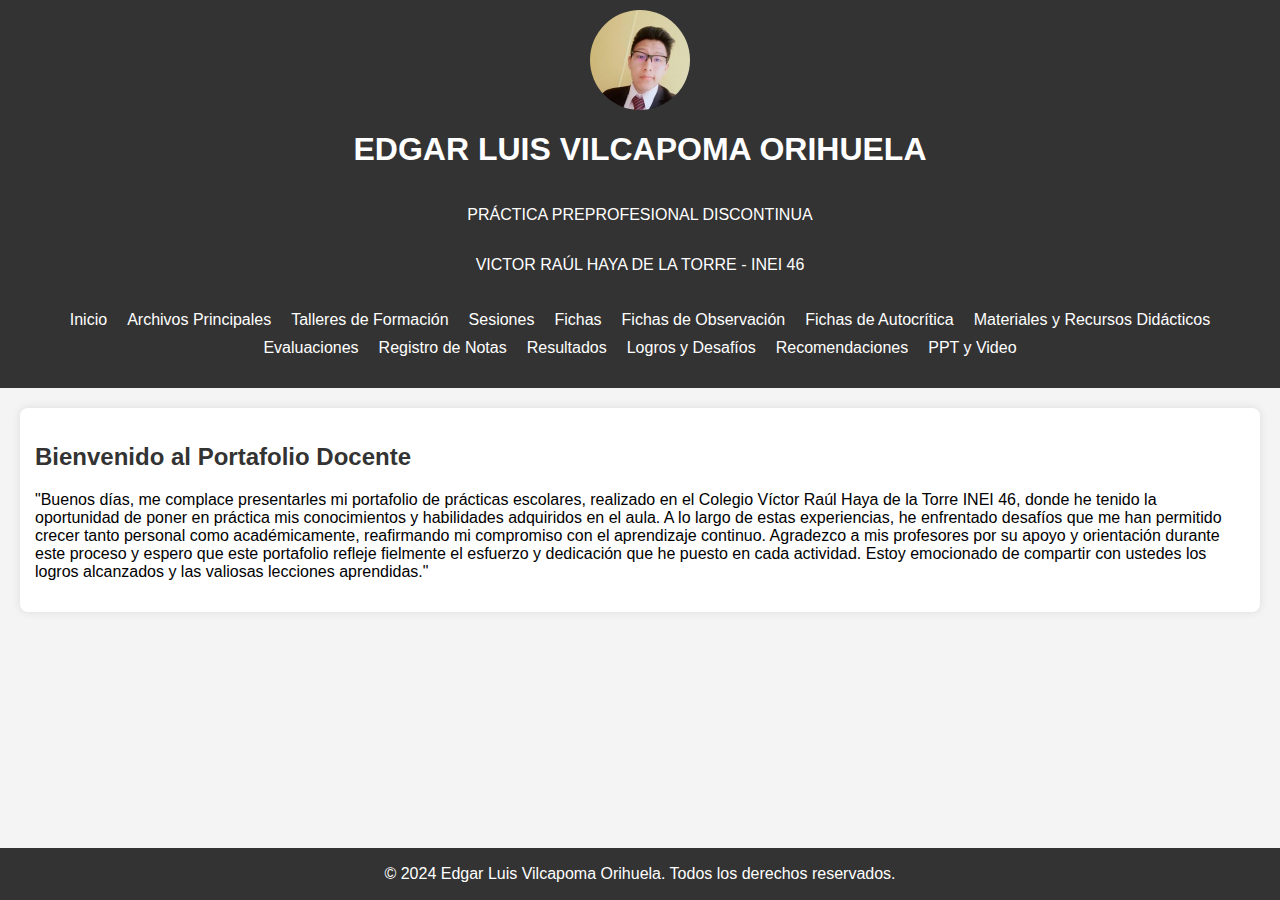
<file: PORTAFOLIO/index.html>
<!DOCTYPE html>
<html lang="es">
<head>
    <meta charset="UTF-8">
    <meta name="viewport" content="width=device-width, initial-scale=1.0">
    <title>Portafolio Docente</title>
    <link rel="stylesheet" href="styles.css">
</head>
<body>
    <header>
        <div class="header-container">
            <img src="img/foto-docente.jpg" alt="Foto del docente">
            <h1>EDGAR LUIS VILCAPOMA ORIHUELA</h1>
            <p>PRÁCTICA PREPROFESIONAL DISCONTINUA</p>
            <p>VICTOR RAÚL HAYA DE LA TORRE - INEI 46</p>
        </div>
        <div class="hamburger-menu" onclick="toggleMenu()">
            <div></div>
            <div></div>
            <div></div>
        </div>
        <nav>
            <ul id="nav-links">
                <li><a href="index.html">Inicio</a></li>
                <li><a href="archivos-principales.html">Archivos Principales</a></li>
                <li><a href="talleres-formacion.html">Talleres de Formación</a></li>
                <li><a href="sesiones.html">Sesiones</a></li>
                <li><a href="fichas.html">Fichas</a></li>
                <li><a href="observacion.html">Fichas de Observación</a></li>
                <li><a href="autocritica.html">Fichas de Autocrítica</a></li>
                <li><a href="materiales-recursos.html">Materiales y Recursos Didácticos</a></li>
                <li><a href="evaluaciones.html">Evaluaciones</a></li>
                <li><a href="registro-notas.html">Registro de Notas</a></li>
                <li><a href="resultados.html">Resultados</a></li>
                <li><a href="logros-desafios.html">Logros y Desafíos</a></li>
                <li><a href="recomendaciones.html">Recomendaciones</a></li>
                <li><a href="ppt-video.html">PPT y Video</a></li>
            </ul>
        </nav>
    </header>
    <main>
        <section>
            <h2>Bienvenido al Portafolio Docente</h2>
            <p>"Buenos días, me complace presentarles mi portafolio de prácticas escolares, realizado en el Colegio Víctor Raúl Haya de la Torre INEI 46, donde he tenido la oportunidad de poner en práctica mis conocimientos y habilidades adquiridos en el aula. A lo largo de estas experiencias, he enfrentado desafíos que me han permitido crecer tanto personal como académicamente, reafirmando mi compromiso con el aprendizaje continuo. Agradezco a mis profesores por su apoyo y orientación durante este proceso y espero que este portafolio refleje fielmente el esfuerzo y dedicación que he puesto en cada actividad. Estoy emocionado de compartir con ustedes los logros alcanzados y las valiosas lecciones aprendidas."</p>
        </section>
    </main>
    <footer>
        <p>&copy; 2024 Edgar Luis Vilcapoma Orihuela. Todos los derechos reservados.</p>
    </footer>
    <script>
        function toggleMenu() {
            var navLinks = document.getElementById('nav-links');
            navLinks.classList.toggle('show');
        }
    </script>
</body>
</html>
</file>
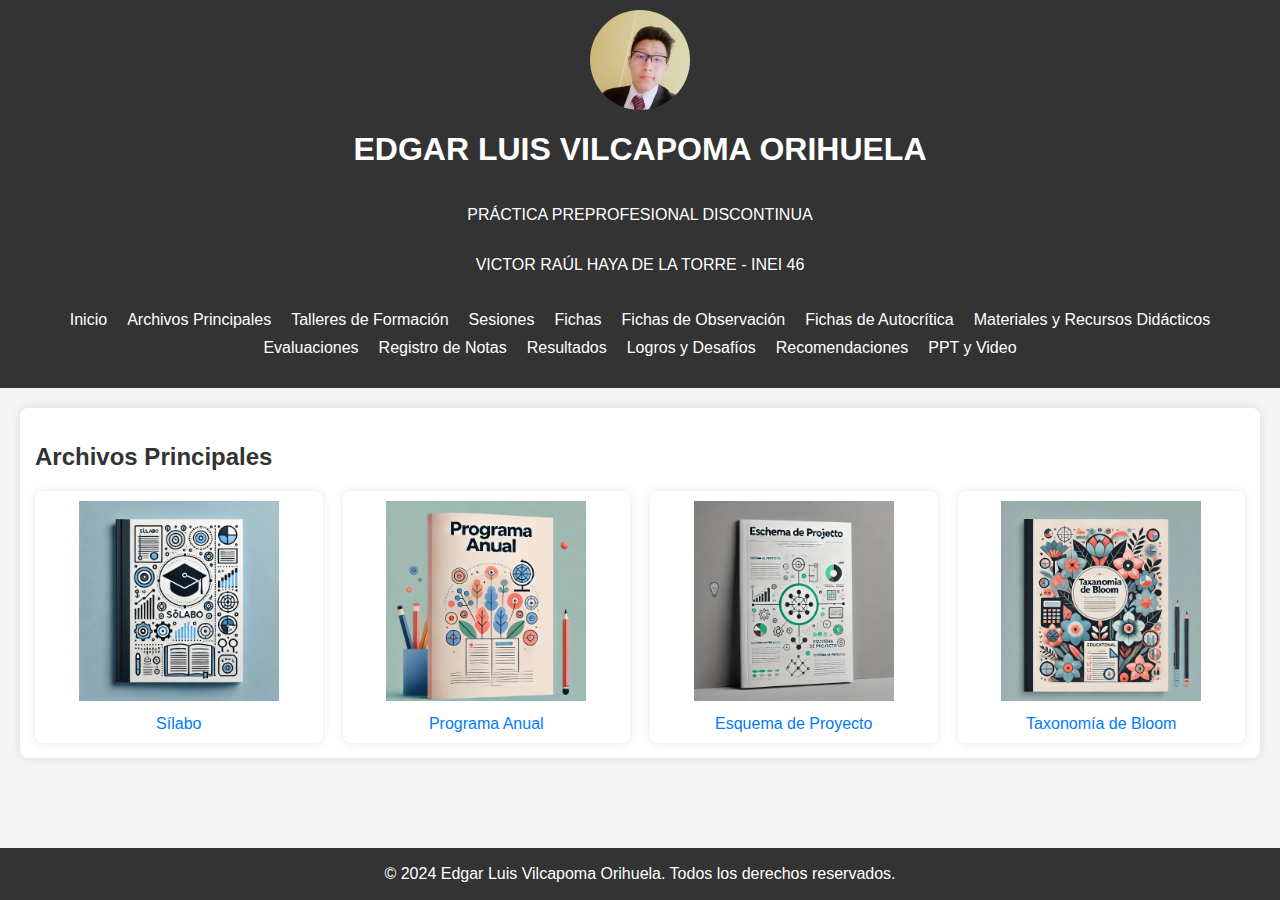
<file: PORTAFOLIO/archivos-principales.html>
<!DOCTYPE html>
<html lang="es">
<head>
    <meta charset="UTF-8">
    <meta name="viewport" content="width=device-width, initial-scale=1.0">
    <title>Archivos Principales</title>
    <link rel="stylesheet" href="styles.css">
    <style>
        .pdf-container {
            display: flex;
            flex-wrap: wrap;
            gap: 20px;
        }

        .pdf-item {
            flex: 1 1 200px;
            background-color: #fff;
            padding: 10px;
            border-radius: 8px;
            box-shadow: 0 0 10px rgba(0, 0, 0, 0.1);
            text-align: center;
        }

        .pdf-item img {
            width: 200px;
            height: 200px;
            object-fit: cover;
        }

        .pdf-item a {
            display: block;
            margin-top: 10px;
            color: #007BFF;
            text-decoration: none;
        }

        .pdf-item a:hover {
            text-decoration: underline;
        }
    </style>
</head>
<body>
    <header>
        <div class="header-container">
            <img src="img/foto-docente.jpg" alt="Foto del docente">
            <h1>EDGAR LUIS VILCAPOMA ORIHUELA</h1>
            <p>PRÁCTICA PREPROFESIONAL DISCONTINUA</p>
            <p>VICTOR RAÚL HAYA DE LA TORRE - INEI 46</p>
        </div>
        <div class="hamburger-menu" onclick="toggleMenu()">
            <div></div>
            <div></div>
            <div></div>
        </div>
        <nav>
            <ul id="nav-links">
                <li><a href="index.html">Inicio</a></li>
                <li><a href="archivos-principales.html">Archivos Principales</a></li>
                <li><a href="talleres-formacion.html">Talleres de Formación</a></li>
                <li><a href="sesiones.html">Sesiones</a></li>
                <li><a href="fichas.html">Fichas</a></li>
                <li><a href="observacion.html">Fichas de Observación</a></li>
                <li><a href="autocritica.html">Fichas de Autocrítica</a></li>
                <li><a href="materiales-recursos.html">Materiales y Recursos Didácticos</a></li>
                <li><a href="evaluaciones.html">Evaluaciones</a></li>
                <li><a href="registro-notas.html">Registro de Notas</a></li>
                <li><a href="resultados.html">Resultados</a></li>
                <li><a href="logros-desafios.html">Logros y Desafíos</a></li>
                <li><a href="recomendaciones.html">Recomendaciones</a></li>
                <li><a href="ppt-video.html">PPT y Video</a></li>
            </ul>
        </nav>
    </header>
    <main>
        <section>
            <h2>Archivos Principales</h2>
            <div class="pdf-container">
                <div class="pdf-item">
                    <img src="img/silabo.webp" alt="Sílabo">
                    <a href="https://drive.google.com/file/d/14XALxXhnMO3TBVkpG9ZLcIP0OMwG69WA/view?usp=drive_link" target="_blank">Sílabo</a>
                </div>
                <div class="pdf-item">
                    <img src="img/Programa.webp" alt="Programa Anual">
                    <a href="https://docs.google.com/document/d/1yneyHm2PGk61UonLo_kX3gLUZyNLjOo0/edit?usp=drive_link&ouid=104944649675666617597&rtpof=true&sd=true" target="_blank">Programa Anual</a>
                </div>
                <div class="pdf-item">
                    <img src="img/esquema.webp" alt="Esquema de Proyecto">
                    <a href="https://docs.google.com/document/d/1UhUUhWw2eYpPAb80qTL2WPp9Y2yRPQPS/edit?usp=drive_link&ouid=104944649675666617597&rtpof=true&sd=true" target="_blank">Esquema de Proyecto</a>
                </div>
                <div class="pdf-item">
                    <img src="img/Taxonomia.webp" alt="Taxonomía de Bloom">
                    <a href="https://docs.google.com/spreadsheets/d/1IZb7jO8I8Vh691UETDlGDXqHuQoNN2FS/edit?usp=drive_link&ouid=104944649675666617597&rtpof=true&sd=true" target="_blank">Taxonomía de Bloom</a>
                </div>
            </div>
        </section>
    </main>
    <footer>
        <p>&copy; 2024 Edgar Luis Vilcapoma Orihuela. Todos los derechos reservados.</p>
    </footer>
    <script>
        function toggleMenu() {
            var navLinks = document.getElementById('nav-links');
            navLinks.classList.toggle('show');
        }
    </script>
</body>
</html>
</file>
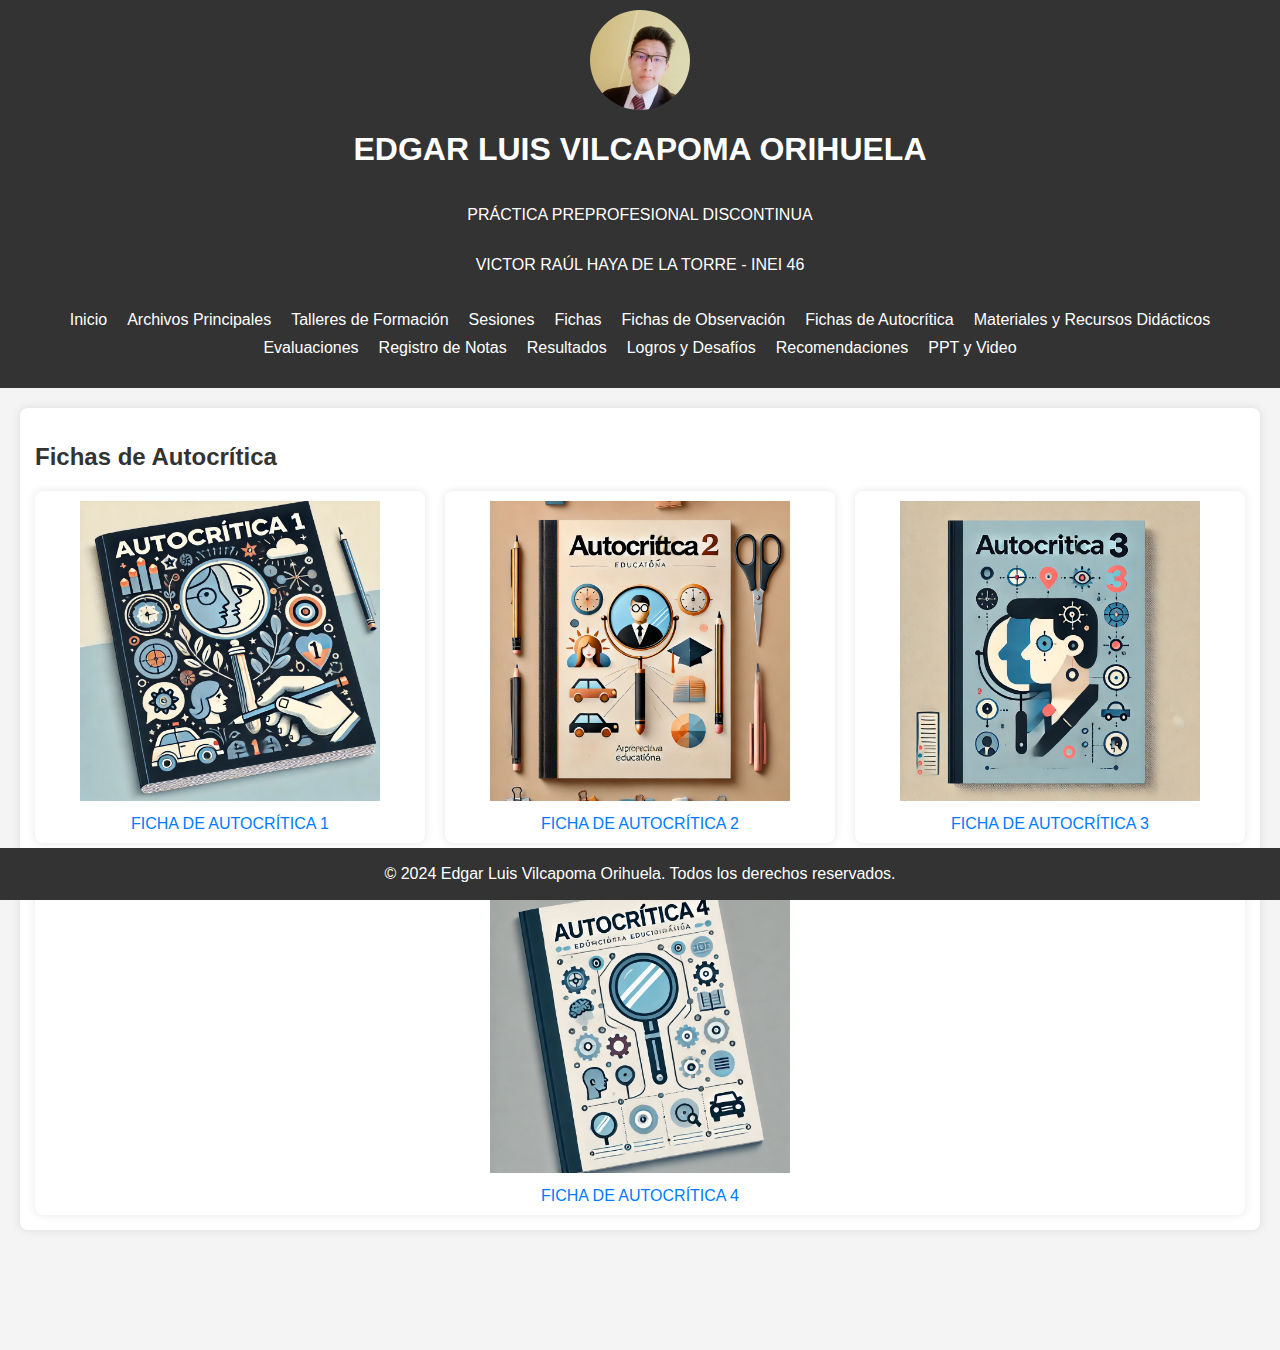
<file: PORTAFOLIO/autocritica.html>
<!DOCTYPE html>
<html lang="es">
<head>
    <meta charset="UTF-8">
    <meta name="viewport" content="width=device-width, initial-scale=1.0">
    <title>Fichas de Autocrítica</title>
    <link rel="stylesheet" href="styles.css">
    <style>
        .pdf-container {
            display: flex;
            flex-wrap: wrap;
            gap: 20px;
        }

        .pdf-item {
            flex: 1 1 200px;
            background-color: #fff;
            padding: 10px;
            border-radius: 8px;
            box-shadow: 0 0 10px rgba(0, 0, 0, 0.1);
            text-align: center;
        }

        .pdf-item img {
            width: 300px;
            height: 300px;
            object-fit: cover;
        }

        .pdf-item a {
            display: block;
            margin-top: 10px;
            color: #007BFF;
            text-decoration: none
        }

        .pdf-item a:hover {
            text-decoration: underline;
        }
    </style>
</head>
<body>
    <header>
        <div class="header-container">
            <img src="img/foto-docente.jpg" alt="Foto del docente">
            <h1>EDGAR LUIS VILCAPOMA ORIHUELA</h1>
            <p>PRÁCTICA PREPROFESIONAL DISCONTINUA</p>
            <p>VICTOR RAÚL HAYA DE LA TORRE - INEI 46</p>
        </div>
        <div class="hamburger-menu" onclick="toggleMenu()">
            <div></div>
            <div></div>
            <div></div>
        </div>
        <nav>
            <ul id="nav-links">
                <li><a href="index.html">Inicio</a></li>
                <li><a href="archivos-principales.html">Archivos Principales</a></li>
                <li><a href="talleres-formacion.html">Talleres de Formación</a></li>
                <li><a href="sesiones.html">Sesiones</a></li>
                <li><a href="fichas.html">Fichas</a></li>
                <li><a href="observacion.html">Fichas de Observación</a></li>
                <li><a href="autocritica.html">Fichas de Autocrítica</a></li>
                <li><a href="materiales-recursos.html">Materiales y Recursos Didácticos</a></li>
                <li><a href="evaluaciones.html">Evaluaciones</a></li>
                <li><a href="registro-notas.html">Registro de Notas</a></li>
                <li><a href="resultados.html">Resultados</a></li>
                <li><a href="logros-desafios.html">Logros y Desafíos</a></li>
                <li><a href="recomendaciones.html">Recomendaciones</a></li>
                <li><a href="ppt-video.html">PPT y Video</a></li>
            </ul>
        </nav>
    </header>
    <main>
        <section>
            <h2>Fichas de Autocrítica</h2>
            <div class="pdf-container">
                <div class="pdf-item">
                    <img src="img/autocritica1.webp" alt="FICHA DE AUTOCRÍTICA 1">
                    <a href="https://docs.google.com/document/d/1BptnDBkZZN1ar3LgVxCUdYp2kPFP_nIH/edit?usp=drive_link&ouid=104944649675666617597&rtpof=true&sd=true" target="_blank">FICHA DE AUTOCRÍTICA 1</a>
                </div>
                <div class="pdf-item">
                    <img src="img/autocritica2.webp" alt="FICHA DE AUTOCRÍTICA 2">
                    <a href="https://docs.google.com/document/d/1FciDFonEWn3hsd4vARlSRwsqw1q9ueI7/edit?usp=drive_link&ouid=104944649675666617597&rtpof=true&sd=true" target="_blank">FICHA DE AUTOCRÍTICA 2</a>
                </div>
                <div class="pdf-item">
                    <img src="img/autocritica3.webp" alt="FICHA DE AUTOCRÍTICA 3">
                    <a href="https://docs.google.com/document/d/197dfL849VSfXGyxCWa-Ul4w769ueFjny/edit?usp=drive_link&ouid=104944649675666617597&rtpof=true&sd=true" target="_blank">FICHA DE AUTOCRÍTICA 3</a>
                </div>
                <div class="pdf-item">
                    <img src="img/autocritica4.webp" alt="FICHA DE AUTOCRÍTICA 4">
                    <a href="https://docs.google.com/document/d/1Cn2nnXLb1Amz_fEuD6m2OXRRYZvTL1nT/edit?usp=drive_link&ouid=104944649675666617597&rtpof=true&sd=true" target="_blank">FICHA DE AUTOCRÍTICA 4</a>
                </div>
            </div>
        </section>
    </main>
    <footer>
        <p>&copy; 2024 Edgar Luis Vilcapoma Orihuela. Todos los derechos reservados.</p>
    </footer>
    <script>
        function toggleMenu() {
            var navLinks = document.getElementById('nav-links');
            navLinks.classList.toggle('show');
        }
    </script>
</body>
</html>
</file>
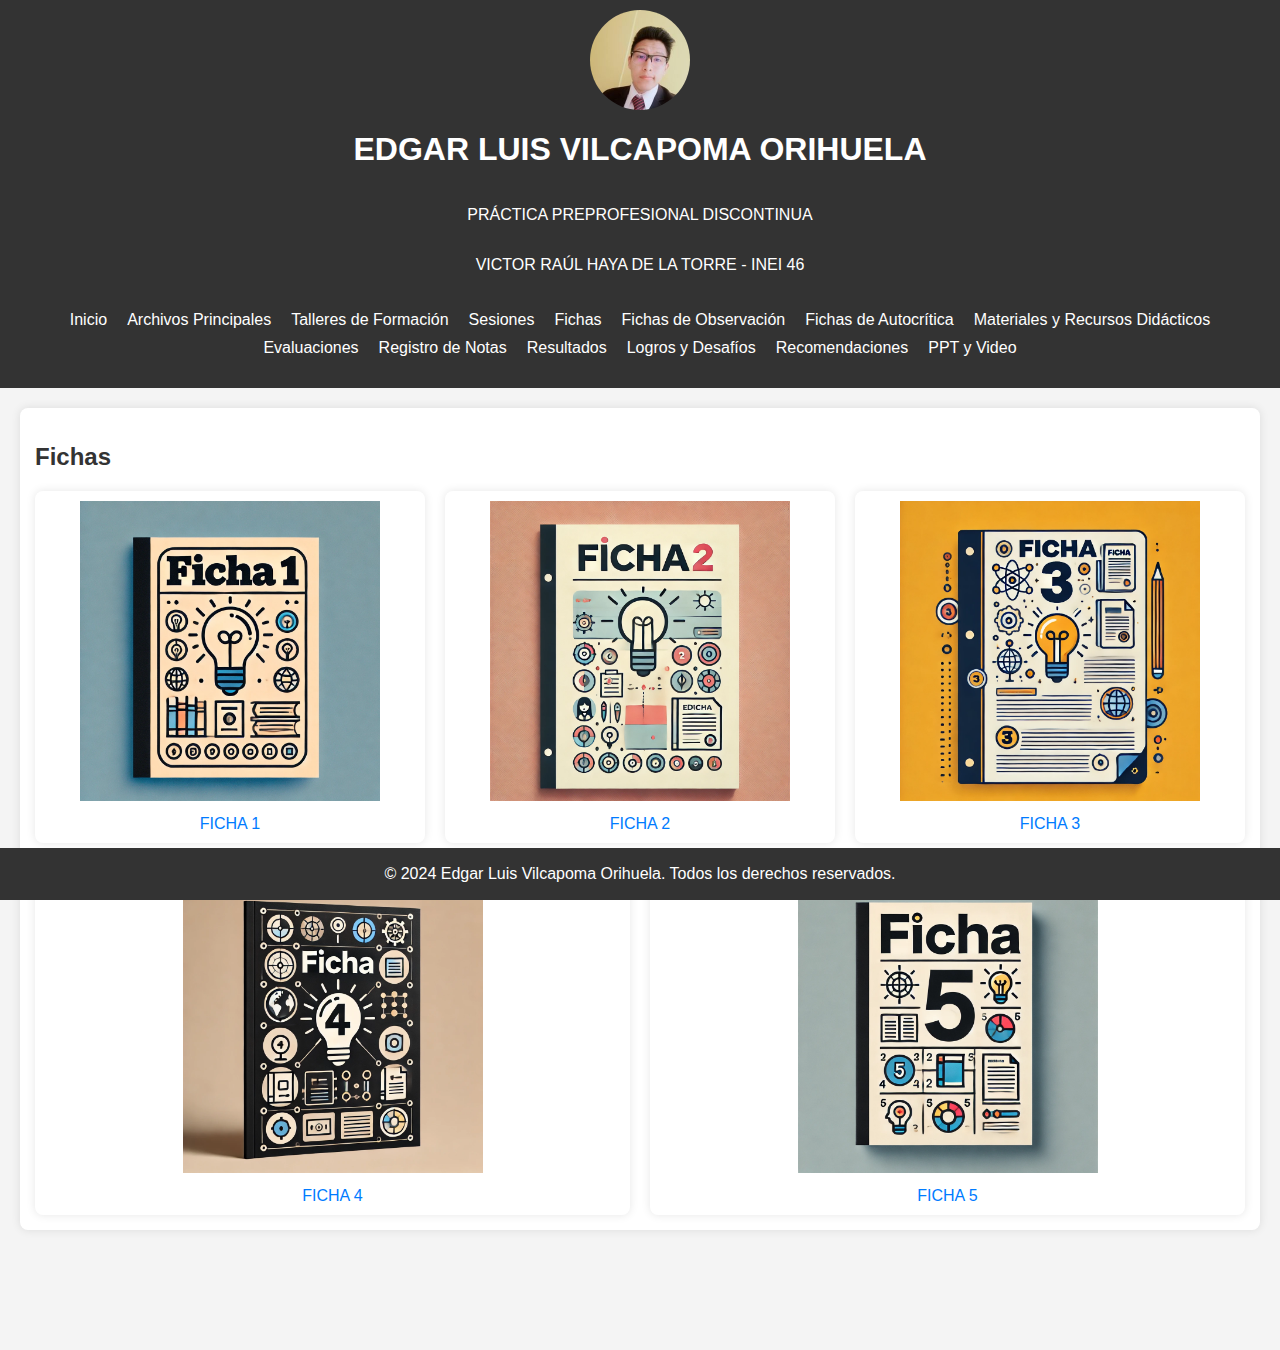
<file: PORTAFOLIO/fichas.html>
<!DOCTYPE html>
<html lang="es">
<head>
    <meta charset="UTF-8">
    <meta name="viewport" content="width=device-width, initial-scale=1.0">
    <title>Fichas</title>
    <link rel="stylesheet" href="styles.css">
    <style>
        .pdf-container {
            display: flex;
            flex-wrap: wrap;
            gap: 20px;
        }

        .pdf-item {
            flex: 1 1 200px;
            background-color: #fff;
            padding: 10px;
            border-radius: 8px;
            box-shadow: 0 0 10px rgba(0, 0, 0, 0.1);
            text-align: center;
        }

        .pdf-item img {
            width: 300px;
            height: 300px;
            object-fit: cover;
        }

        .pdf-item a {
            display: block;
            margin-top: 10px;
            color: #007BFF;
            text-decoration: none;
        }

        .pdf-item a:hover {
            text-decoration: underline;
        }
    </style>
</head>
<body>
    <header>
        <div class="header-container">
            <img src="img/foto-docente.jpg" alt="Foto del docente">
            <h1>EDGAR LUIS VILCAPOMA ORIHUELA</h1>
            <p>PRÁCTICA PREPROFESIONAL DISCONTINUA</p>
            <p>VICTOR RAÚL HAYA DE LA TORRE - INEI 46</p>
        </div>
        <div class="hamburger-menu" onclick="toggleMenu()">
            <div></div>
            <div></div>
            <div></div>
        </div>
        <nav>
            <ul id="nav-links">
                <li><a href="index.html">Inicio</a></li>
                <li><a href="archivos-principales.html">Archivos Principales</a></li>
                <li><a href="talleres-formacion.html">Talleres de Formación</a></li>
                <li><a href="sesiones.html">Sesiones</a></li>
                <li><a href="fichas.html">Fichas</a></li>
                <li><a href="observacion.html">Fichas de Observación</a></li>
                <li><a href="autocritica.html">Fichas de Autocrítica</a></li>
                <li><a href="materiales-recursos.html">Materiales y Recursos Didácticos</a></li>
                <li><a href="evaluaciones.html">Evaluaciones</a></li>
                <li><a href="registro-notas.html">Registro de Notas</a></li>
                <li><a href="resultados.html">Resultados</a></li>
                <li><a href="logros-desafios.html">Logros y Desafíos</a></li>
                <li><a href="recomendaciones.html">Recomendaciones</a></li>
                <li><a href="ppt-video.html">PPT y Video</a></li>
            </ul>
        </nav>
    </header>
    <main>
        <section>
            <h2>Fichas</h2>
            <div class="pdf-container">
                <div class="pdf-item">
                    <img src="img/ficha_1.webp" alt="FICHA 1">
                    <a href="https://drive.google.com/file/d/1rLHBBb_yenSaHr5S_ck7cX_cuUGUZP8v/view?usp=drive_link" target="_blank">FICHA 1</a>
                </div>
                <div class="pdf-item">
                    <img src="img/ficha_2.webp" alt="FICHA 2">
                    <a href="https://drive.google.com/file/d/1q0ro5pDAOew_GDlCz2jRJP7F_bdOlJWc/view?usp=drive_link" target="_blank">FICHA 2</a>
                </div>
                <div class="pdf-item">
                    <img src="img/ficha_3.webp" alt="FICHA 3">
                    <a href="https://drive.google.com/file/d/1PjUT6hXFqcVpbkLSPsqrpsgQBvfVrQIK/view?usp=drive_link" target="_blank">FICHA 3</a>
                </div>
                <div class="pdf-item">
                    <img src="img/ficha_4.webp" alt="FICHA 4">
                    <a href="https://drive.google.com/file/d/14eF3gYLgTFUXccG9vPDvHkNqW6HlfmHP/view?usp=drive_link" target="_blank">FICHA 4</a>
                </div>
                <div class="pdf-item">
                    <img src="img/ficha_5.webp" alt="FICHA 5">
                    <a href="https://drive.google.com/file/d/1vQ6MyeMhNlbYsft3lHp-N-G0QC3Wvkyf/view?usp=drive_link" target="_blank">FICHA 5</a>
                </div>
            </div>
        </section>
    </main>
    <footer>
        <p>&copy; 2024 Edgar Luis Vilcapoma Orihuela. Todos los derechos reservados.</p>
    </footer>
    <script>
        function toggleMenu() {
            var navLinks = document.getElementById('nav-links');
            navLinks.classList.toggle('show');
        }
    </script>
</body>
</html>
</file>
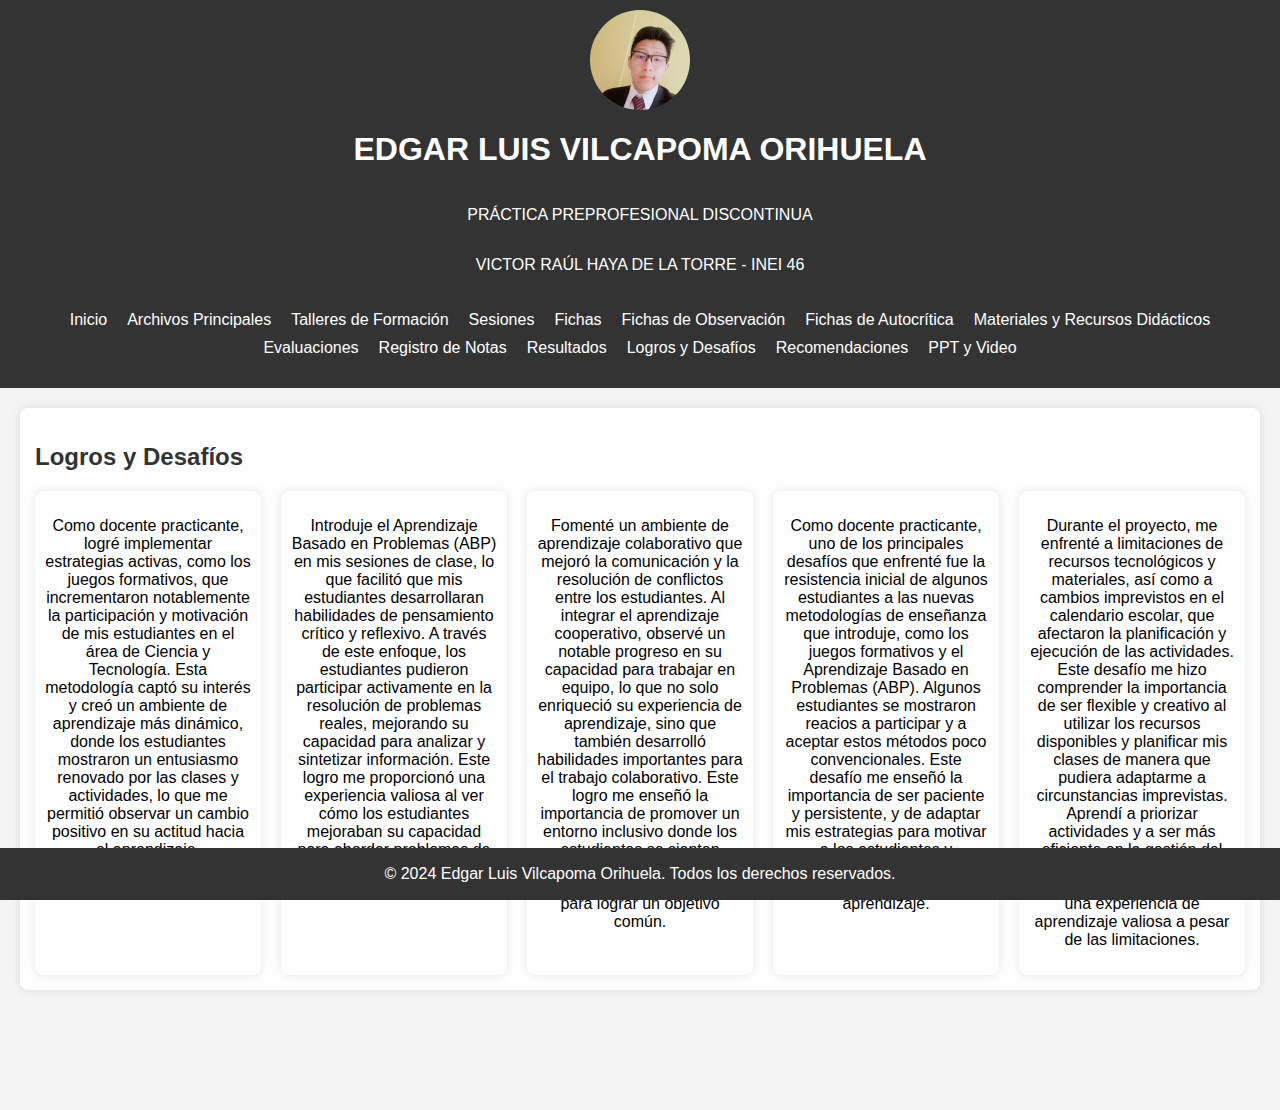
<file: PORTAFOLIO/logros-desafios.html>
<!DOCTYPE html>
<html lang="es">
<head>
    <meta charset="UTF-8">
    <meta name="viewport" content="width=device-width, initial-scale=1.0">
    <title>Logros y Desafíos</title>
    <link rel="stylesheet" href="styles.css">
    <style>
        .pdf-container {
            display: flex;
            flex-wrap: wrap;
            gap: 20px
        }

        .pdf-item {
            flex: 1 1 200px;
            background-color: #fff;
            padding: 10px;
            border-radius: 8px;
            box-shadow: 0 0 10px rgba(0, 0, 0, 0.1);
            text-align: center
        }

        .pdf-item img {
            width: 100px;
            height: 100px;
            object-fit: cover
        }

        .pdf-item a {
            display: block;
            margin-top: 10px;
            color: #007BFF;
            text-decoration: none
        }

        .pdf-item a:hover {
            text-decoration: underline
        }
    </style>
</head>
<body>
    <header>
        <div class="header-container">
            <img src="img/foto-docente.jpg" alt="Foto del docente">
            <h1>EDGAR LUIS VILCAPOMA ORIHUELA</h1>
            <p>PRÁCTICA PREPROFESIONAL DISCONTINUA</p>
            <p>VICTOR RAÚL HAYA DE LA TORRE - INEI 46</p>
        </div>
        <div class="hamburger-menu" onclick="toggleMenu()">
            <div></div>
            <div></div>
            <div></div>
        </div>
        <nav>
            <ul id="nav-links">
                <li><a href="index.html">Inicio</a></li>
                <li><a href="archivos-principales.html">Archivos Principales</a></li>
                <li><a href="talleres-formacion.html">Talleres de Formación</a></li>
                <li><a href="sesiones.html">Sesiones</a></li>
                <li><a href="fichas.html">Fichas</a></li>
                <li><a href="observacion.html">Fichas de Observación</a></li>
                <li><a href="autocritica.html">Fichas de Autocrítica</a></li>
                <li><a href="materiales-recursos.html">Materiales y Recursos Didácticos</a></li>
                <li><a href="evaluaciones.html">Evaluaciones</a></li>
                <li><a href="registro-notas.html">Registro de Notas</a></li>
                <li><a href="resultados.html">Resultados</a></li>
                <li><a href="logros-desafios.html">Logros y Desafíos</a></li>
                <li><a href="recomendaciones.html">Recomendaciones</a></li>
                <li><a href="ppt-video.html">PPT y Video</a></li>
            </ul>
        </nav>
    </header>
    <main>
        <section>
            <h2>Logros y Desafíos</h2>
            <div class="pdf-container">
                <div class="pdf-item">
                    <p>Como docente practicante, logré implementar estrategias activas, como los juegos formativos, que incrementaron notablemente la participación y motivación de mis estudiantes en el área de Ciencia y Tecnología. Esta metodología captó su interés y creó un ambiente de aprendizaje más dinámico, donde los estudiantes mostraron un entusiasmo renovado por las clases y actividades, lo que me permitió observar un cambio positivo en su actitud hacia el aprendizaje.</p>
                   
                </div>
                <div class="pdf-item">
                    <p>Introduje el Aprendizaje Basado en Problemas (ABP) en mis sesiones de clase, lo que facilitó que mis estudiantes desarrollaran habilidades de pensamiento crítico y reflexivo. A través de este enfoque, los estudiantes pudieron participar activamente en la resolución de problemas reales, mejorando su capacidad para analizar y sintetizar información. Este logro me proporcionó una experiencia valiosa al ver cómo los estudiantes mejoraban su capacidad para abordar problemas de manera lógica y creativa.</p>

                </div>
                <div class="pdf-item">
                    <p>Fomenté un ambiente de aprendizaje colaborativo que mejoró la comunicación y la resolución de conflictos entre los estudiantes. Al integrar el aprendizaje cooperativo, observé un notable progreso en su capacidad para trabajar en equipo, lo que no solo enriqueció su experiencia de aprendizaje, sino que también desarrolló habilidades importantes para el trabajo colaborativo. Este logro me enseñó la importancia de promover un entorno inclusivo donde los estudiantes se sienten cómodos compartiendo ideas y trabajando juntos para lograr un objetivo común.</p>
                </div>
                <div class="pdf-item">
                    <p>Como docente practicante, uno de los principales desafíos que enfrenté fue la resistencia inicial de algunos estudiantes a las nuevas metodologías de enseñanza que introduje, como los juegos formativos y el Aprendizaje Basado en Problemas (ABP). Algunos estudiantes se mostraron reacios a participar y a aceptar estos métodos poco convencionales. Este desafío me enseñó la importancia de ser paciente y persistente, y de adaptar mis estrategias para motivar a los estudiantes y ayudarles a ver el valor de estas nuevas formas de aprendizaje.</p>
                </div>
                <div class="pdf-item">
                    <p>Durante el proyecto, me enfrenté a limitaciones de recursos tecnológicos y materiales, así como a cambios imprevistos en el calendario escolar, que afectaron la planificación y ejecución de las actividades. Este desafío me hizo comprender la importancia de ser flexible y creativo al utilizar los recursos disponibles y planificar mis clases de manera que pudiera adaptarme a circunstancias imprevistas. Aprendí a priorizar actividades y a ser más eficiente en la gestión del tiempo para asegurar que mis estudiantes recibieran una experiencia de aprendizaje valiosa a pesar de las limitaciones.</p>
                </div>
            </div>
        </section>
    </main>
    <footer>
        <p>&copy; 2024 Edgar Luis Vilcapoma Orihuela. Todos los derechos reservados.</p>
    </footer>
    <script>
        function toggleMenu() {
            var navLinks = document.getElementById('nav-links');
            navLinks.classList.toggle('show');
        }
    </script>
</body>
</html>
</file>
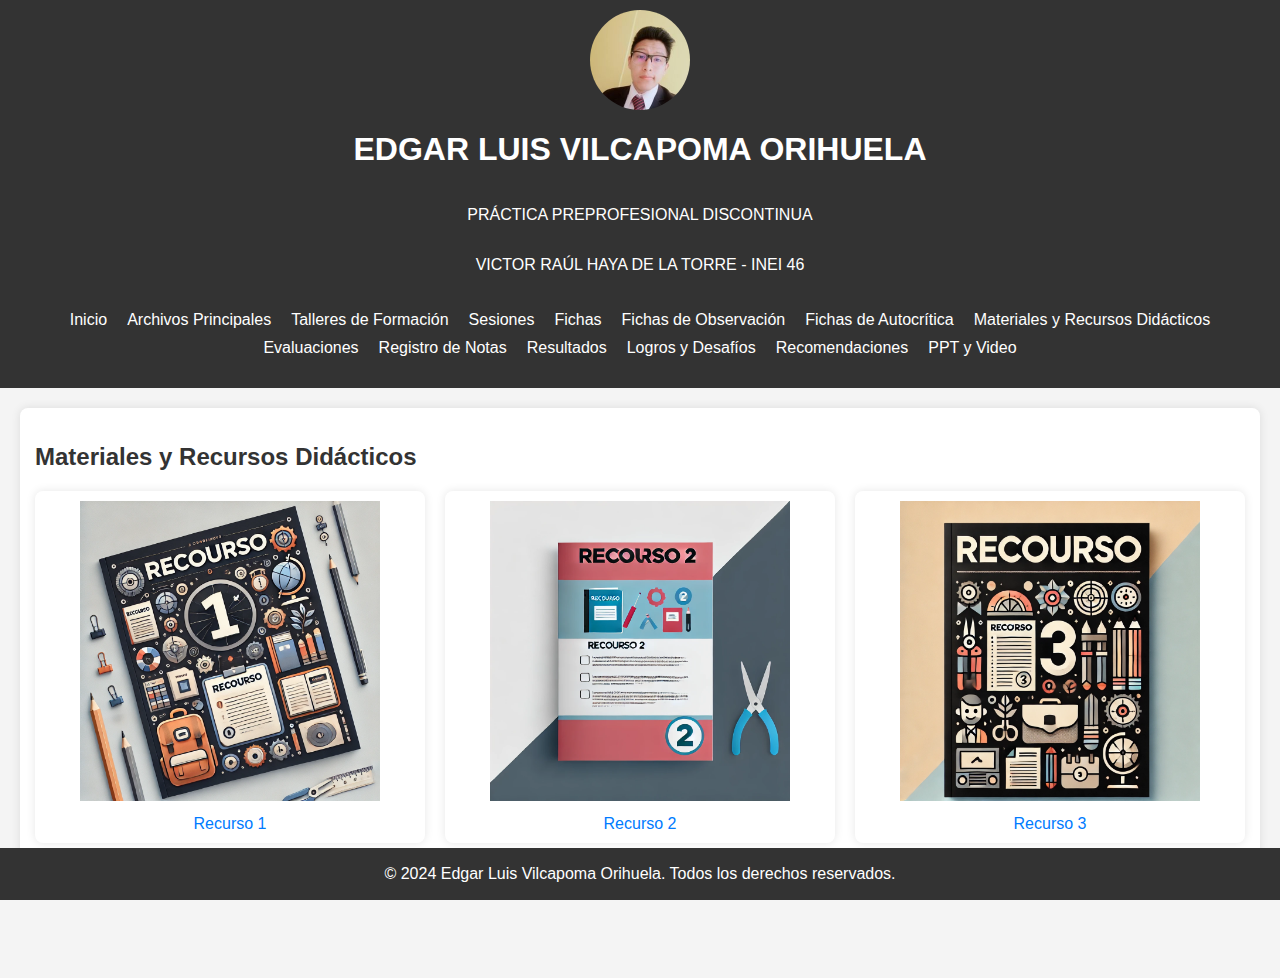
<file: PORTAFOLIO/materiales-recursos.html>
<!DOCTYPE html>
<html lang="es">
<head>
    <meta charset="UTF-8">
    <meta name="viewport" content="width=device-width, initial-scale=1.0">
    <title>Materiales y Recursos Didácticos</title>
    <link rel="stylesheet" href="styles.css">
    <style>
        .pdf-container {
            display: flex;
            flex-wrap: wrap;
            gap: 20px;
        }

        .pdf-item {
            flex: 1 1 200px;
            background-color: #fff;
            padding: 10px;
            border-radius: 8px;
            box-shadow: 0 0 10px rgba(0, 0, 0, 0.1);
            text-align: center;
        }

        .pdf-item img {
            width: 300px;
            height: 300px;
            object-fit: cover
        }

        .pdf-item a {
            display: block;
            margin-top: 10px;
            color: #007BFF;
            text-decoration: none
        }

        .pdf-item a:hover {
            text-decoration: underline
        }
    </style>
</head>
<body>
    <header>
        <div class="header-container">
            <img src="img/foto-docente.jpg" alt="Foto del docente">
            <h1>EDGAR LUIS VILCAPOMA ORIHUELA</h1>
            <p>PRÁCTICA PREPROFESIONAL DISCONTINUA</p>
            <p>VICTOR RAÚL HAYA DE LA TORRE - INEI 46</p>
        </div>
        <div class="hamburger-menu" onclick="toggleMenu()">
            <div></div>
            <div></div>
            <div></div>
        </div>
        <nav>
            <ul id="nav-links">
                <li><a href="index.html">Inicio</a></li>
                <li><a href="archivos-principales.html">Archivos Principales</a></li>
                <li><a href="talleres-formacion.html">Talleres de Formación</a></li>
                <li><a href="sesiones.html">Sesiones</a></li>
                <li><a href="fichas.html">Fichas</a></li>
                <li><a href="observacion.html">Fichas de Observación</a></li>
                <li><a href="autocritica.html">Fichas de Autocrítica</a></li>
                <li><a href="materiales-recursos.html">Materiales y Recursos Didácticos</a></li>
                <li><a href="evaluaciones.html">Evaluaciones</a></li>
                <li><a href="registro-notas.html">Registro de Notas</a></li>
                <li><a href="resultados.html">Resultados</a></li>
                <li><a href="logros-desafios.html">Logros y Desafíos</a></li>
                <li><a href="recomendaciones.html">Recomendaciones</a></li>
                <li><a href="ppt-video.html">PPT y Video</a></li>
            </ul>
        </nav>
    </header>
    <main>
        <section>
            <h2>Materiales y Recursos Didácticos</h2>
            <div class="pdf-container">
                <div class="pdf-item">
                    <img src="img/recurso1.webp" alt="Recurso 1">
                    <a href="https://drive.google.com/file/d/1ag_e6qm5aLkfV-Gp7-9MuUaennomUkNR/view?usp=drive_link" target="_blank">Recurso 1</a>
                </div>
                <div class="pdf-item">
                    <img src="img/recurso2.webp" alt="Recurso 2">
                    <a href="https://drive.google.com/file/d/1uGjLTLZ5XjVBCqypT6Jh3BIzpJWp0BDM/view?usp=drive_link" target="_blank">Recurso 2</a>
                </div>
                <div class="pdf-item">
                    <img src="img/recurso3.webp" alt="Recurso 3">
                    <a href="https://drive.google.com/file/d/17gc2YxUXOLkyGK7zkzJ1lS7iGd3SEoft/view?usp=drive_link" target="_blank">Recurso 3</a>
                </div>
        
                </div>
            </div>
        </section>
    </main>
    <footer>
        <p>&copy; 2024 Edgar Luis Vilcapoma Orihuela. Todos los derechos reservados.</p>
    </footer>
    <script>
        function toggleMenu() {
            var navLinks = document.getElementById('nav-links');
            navLinks.classList.toggle('show');
        }
    </script>
</body>
</html>
</file>
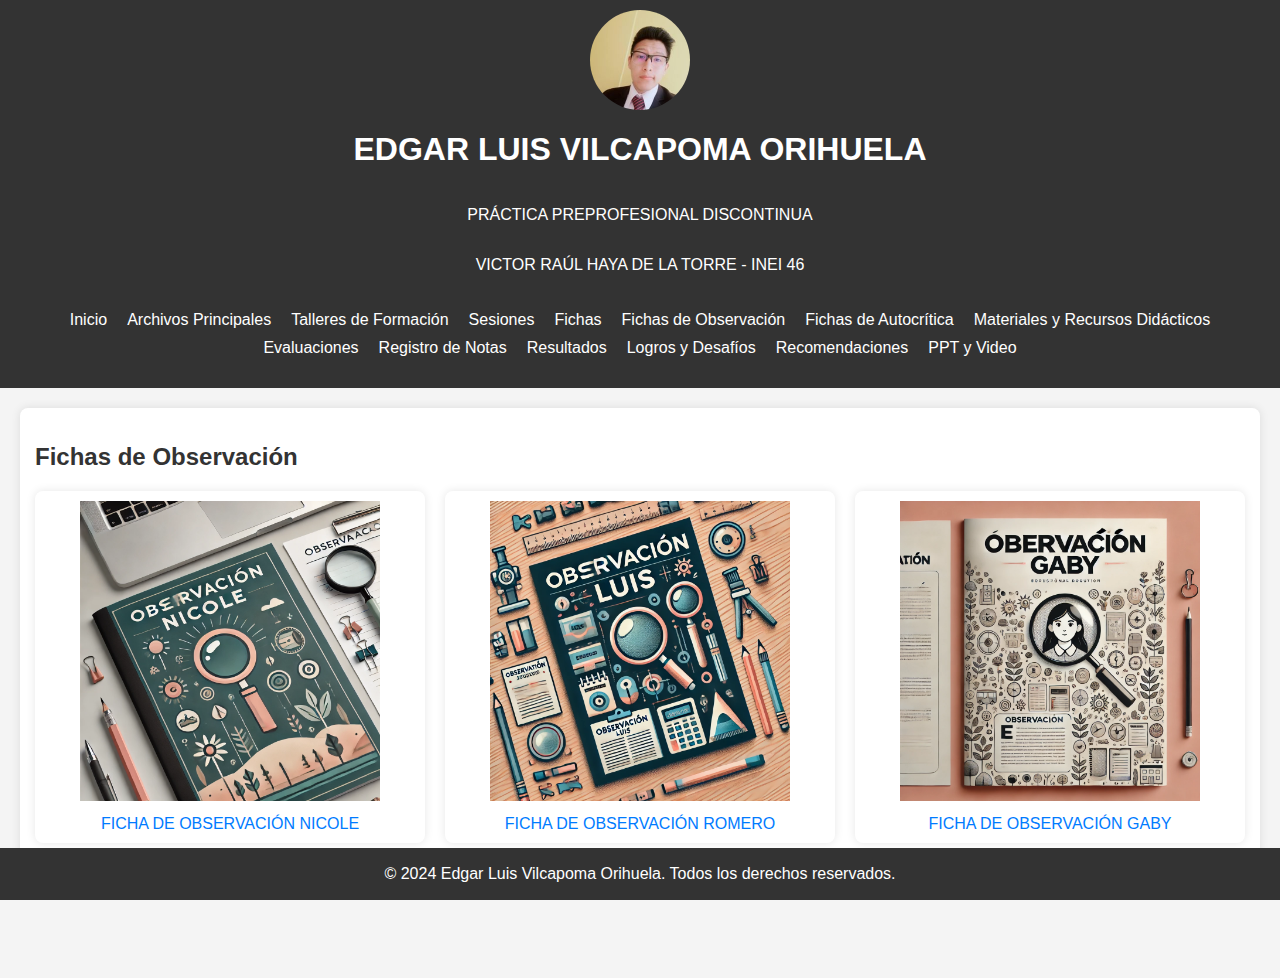
<file: PORTAFOLIO/observacion.html>
<!DOCTYPE html>
<html lang="es">
<head>
    <meta charset="UTF-8">
    <meta name="viewport" content="width=device-width, initial-scale=1.0">
    <title>Fichas de Observación</title>
    <link rel="stylesheet" href="styles.css">
    <style>
        .pdf-container {
            display: flex;
            flex-wrap: wrap;
            gap: 20px;
        }

        .pdf-item {
            flex: 1 1 200px;
            background-color: #fff;
            padding: 10px;
            border-radius: 8px;
            box-shadow: 0 0 10px rgba(0, 0, 0, 0.1);
            text-align: center;
        }

        .pdf-item img {
            width: 300px;
            height: 300px;
            object-fit: cover;
        }

        .pdf-item a {
            display: block;
            margin-top: 10px;
            color: #007BFF;
            text-decoration: none
        }

        .pdf-item a:hover {
            text-decoration: underline;
        }
    </style>
</head>
<body>
    <header>
        <div class="header-container">
            <img src="img/foto-docente.jpg" alt="Foto del docente">
            <h1>EDGAR LUIS VILCAPOMA ORIHUELA</h1>
            <p>PRÁCTICA PREPROFESIONAL DISCONTINUA</p>
            <p>VICTOR RAÚL HAYA DE LA TORRE - INEI 46</p>
        </div>
        <div class="hamburger-menu" onclick="toggleMenu()">
            <div></div>
            <div></div>
            <div></div>
        </div>
        <nav>
            <ul id="nav-links">
                <li><a href="index.html">Inicio</a></li>
                <li><a href="archivos-principales.html">Archivos Principales</a></li>
                <li><a href="talleres-formacion.html">Talleres de Formación</a></li>
                <li><a href="sesiones.html">Sesiones</a></li>
                <li><a href="fichas.html">Fichas</a></li>
                <li><a href="observacion.html">Fichas de Observación</a></li>
                <li><a href="autocritica.html">Fichas de Autocrítica</a></li>
                <li><a href="materiales-recursos.html">Materiales y Recursos Didácticos</a></li>
                <li><a href="evaluaciones.html">Evaluaciones</a></li>
                <li><a href="registro-notas.html">Registro de Notas</a></li>
                <li><a href="resultados.html">Resultados</a></li>
                <li><a href="logros-desafios.html">Logros y Desafíos</a></li>
                <li><a href="recomendaciones.html">Recomendaciones</a></li>
                <li><a href="ppt-video.html">PPT y Video</a></li>
            </ul>
        </nav>
    </header>
    <main>
        <section>
            <h2>Fichas de Observación</h2>
            <div class="pdf-container">
                <div class="pdf-item">
                    <img src="img/Obs_nic.webp" alt="FICHA DE OBSERVACIÓN NICOLE">
                    <a href="https://docs.google.com/document/d/1zz5BdLwjxXj8faUOW7N-_PskZqB_UjXo/edit?usp=drive_link&ouid=104944649675666617597&rtpof=true&sd=true" target="_blank">FICHA DE OBSERVACIÓN NICOLE</a>
                </div>
                <div class="pdf-item">
                    <img src="img/Obs_lui.webp" alt="FICHA DE OBSERVACIÓN ROMERO">
                    <a href="https://docs.google.com/document/d/1k5IpKZikS8hLc-trkpt_4E8KbWJge_HH/edit?usp=drive_link&ouid=104944649675666617597&rtpof=true&sd=true" target="_blank">FICHA DE OBSERVACIÓN ROMERO</a>
                </div>
                <div class="pdf-item">
                    <img src="img/Obs_gab.webp" alt="FICHA DE OBSERVACIÓN GABY">
                    <a href="https://docs.google.com/document/d/1UXrSTwDEUe_sJYnLBy44KlWlKPi9dLVb/edit?usp=drive_link&ouid=104944649675666617597&rtpof=true&sd=true" target="_blank">FICHA DE OBSERVACIÓN GABY</a>
                </div>
            </div>
        </section>
    </main>
    <footer>
        <p>&copy; 2024 Edgar Luis Vilcapoma Orihuela. Todos los derechos reservados.</p>
    </footer>
    <script>
        function toggleMenu() {
            var navLinks = document.getElementById('nav-links');
            navLinks.classList.toggle('show');
        }
    </script>
</body>
</html>
</file>
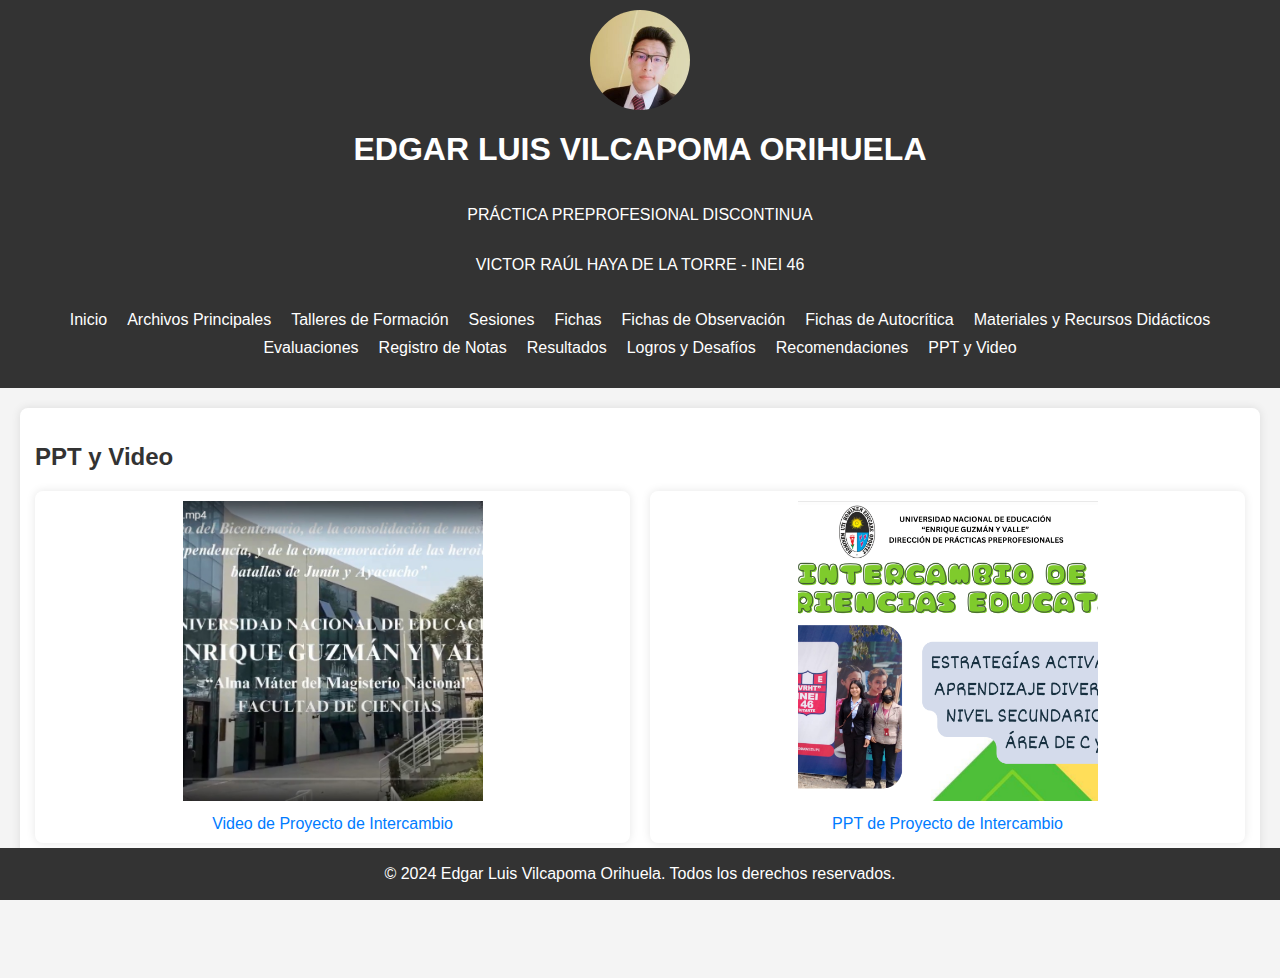
<file: PORTAFOLIO/ppt-video.html>
<!DOCTYPE html>
<html lang="es">
<head>
    <meta charset="UTF-8">
    <meta name="viewport" content="width=device-width, initial-scale=1.0">
    <title>PPT y Video</title>
    <link rel="stylesheet" href="styles.css">
    <style>
        .pdf-container {
            display: flex;
            flex-wrap: wrap;
            gap: 20px
        }

        .pdf-item {
            flex: 1 1 200px;
            background-color: #fff;
            padding: 10px;
            border-radius: 8px;
            box-shadow: 0 0 10px rgba(0, 0, 0, 0.1);
            text-align: center
        }

        .pdf-item img {
            width: 300px;
            height: 300px;
            object-fit: cover
        }

        .pdf-item a {
            display: block;
            margin-top: 10px;
            color: #007BFF;
            text-decoration: none
        }

        .pdf-item a:hover {
            text-decoration: underline
        }
    </style>
</head>
<body>
    <header>
        <div class="header-container">
            <img src="img/foto-docente.jpg" alt="Foto del docente">
            <h1>EDGAR LUIS VILCAPOMA ORIHUELA</h1>
            <p>PRÁCTICA PREPROFESIONAL DISCONTINUA</p>
            <p>VICTOR RAÚL HAYA DE LA TORRE - INEI 46</p>
        </div>
        <div class="hamburger-menu" onclick="toggleMenu()">
            <div></div>
            <div></div>
            <div></div>
        </div>
        <nav>
            <ul id="nav-links">
                <li><a href="index.html">Inicio</a></li>
                <li><a href="archivos-principales.html">Archivos Principales</a></li>
                <li><a href="talleres-formacion.html">Talleres de Formación</a></li>
                <li><a href="sesiones.html">Sesiones</a></li>
                <li><a href="fichas.html">Fichas</a></li>
                <li><a href="observacion.html">Fichas de Observación</a></li>
                <li><a href="autocritica.html">Fichas de Autocrítica</a></li>
                <li><a href="materiales-recursos.html">Materiales y Recursos Didácticos</a></li>
                <li><a href="evaluaciones.html">Evaluaciones</a></li>
                <li><a href="registro-notas.html">Registro de Notas</a></li>
                <li><a href="resultados.html">Resultados</a></li>
                <li><a href="logros-desafios.html">Logros y Desafíos</a></li>
                <li><a href="recomendaciones.html">Recomendaciones</a></li>
                <li><a href="ppt-video.html">PPT y Video</a></li>
            </ul>
        </nav>
    </header>
    <main>
        <section>
            <h2>PPT y Video</h2>
            <div class="pdf-container">
                <div class="pdf-item">
                    <img src="img/video.jpg" alt="Video de Proyecto de Intercambio">
                    <a href="https://drive.google.com/file/d/1BdObcRmOwdh01l4aPcE07YyT-tR-QYrK/view?usp=drive_link" target="_blank">Video de Proyecto de Intercambio</a>
                </div>
                <div class="pdf-item">
                    <img src="img/PPT.png" alt="PPT de Proyecto de Intercambio">
                    <a href="https://drive.google.com/file/d/1RKRn2itVInEAKV3hUODQYcdV0FiaM3PD/view?usp=drive_link" target="_blank">PPT de Proyecto de Intercambio</a>
                </div>
            </div>
        </section>
    </main>
    <footer>
        <p>&copy; 2024 Edgar Luis Vilcapoma Orihuela. Todos los derechos reservados.</p>
    </footer>
    <script>
        function toggleMenu() {
            var navLinks = document.getElementById('nav-links');
            navLinks.classList.toggle('show');
        }
    </script>
</body>
</html>
</file>
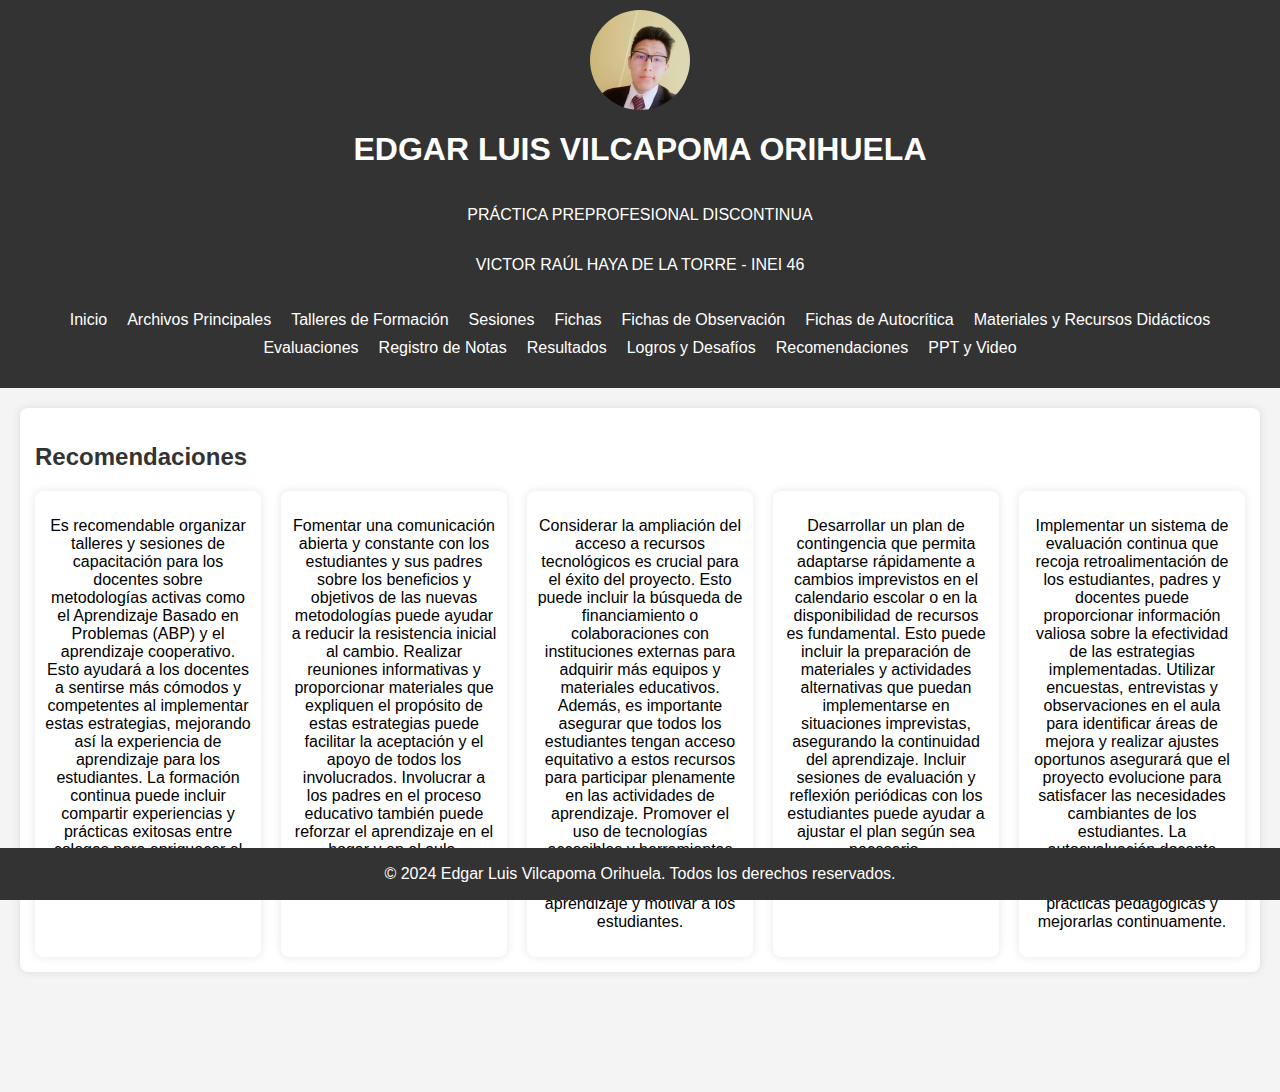
<file: PORTAFOLIO/recomendaciones.html>
<!DOCTYPE html>
<html lang="es">
<head>
    <meta charset="UTF-8">
    <meta name="viewport" content="width=device-width, initial-scale=1.0">
    <title>Recomendaciones</title>
    <link rel="stylesheet" href="styles.css">
    <style>
        .pdf-container {
            display: flex;
            flex-wrap: wrap;
            gap: 20px
        }

        .pdf-item {
            flex: 1 1 200px;
            background-color: #fff;
            padding: 10px;
            border-radius: 8px;
            box-shadow: 0 0 10px rgba(0, 0, 0, 0.1);
            text-align: center
        }

        .pdf-item img {
            width: 100px;
            height: 100px;
            object-fit: cover
        }

        .pdf-item a {
            display: block;
            margin-top: 10px;
            color: #007BFF;
            text-decoration: none
        }

        .pdf-item a:hover {
            text-decoration: underline
        }
    </style>
</head>
<body>
    <header>
        <div class="header-container">
            <img src="img/foto-docente.jpg" alt="Foto del docente">
            <h1>EDGAR LUIS VILCAPOMA ORIHUELA</h1>
            <p>PRÁCTICA PREPROFESIONAL DISCONTINUA</p>
            <p>VICTOR RAÚL HAYA DE LA TORRE - INEI 46</p>
        </div>
        <div class="hamburger-menu" onclick="toggleMenu()">
            <div></div>
            <div></div>
            <div></div>
        </div>
        <nav>
            <ul id="nav-links">
                <li><a href="index.html">Inicio</a></li>
                <li><a href="archivos-principales.html">Archivos Principales</a></li>
                <li><a href="talleres-formacion.html">Talleres de Formación</a></li>
                <li><a href="sesiones.html">Sesiones</a></li>
                <li><a href="fichas.html">Fichas</a></li>
                <li><a href="observacion.html">Fichas de Observación</a></li>
                <li><a href="autocritica.html">Fichas de Autocrítica</a></li>
                <li><a href="materiales-recursos.html">Materiales y Recursos Didácticos</a></li>
                <li><a href="evaluaciones.html">Evaluaciones</a></li>
                <li><a href="registro-notas.html">Registro de Notas</a></li>
                <li><a href="resultados.html">Resultados</a></li>
                <li><a href="logros-desafios.html">Logros y Desafíos</a></li>
                <li><a href="recomendaciones.html">Recomendaciones</a></li>
                <li><a href="ppt-video.html">PPT y Video</a></li>
            </ul>
        </nav>
    </header>
    <main>
        <section>
            <h2>Recomendaciones</h2>
            <div class="pdf-container">
                <div class="pdf-item">
                    <p>Es recomendable organizar talleres y sesiones de capacitación para los docentes sobre metodologías activas como el Aprendizaje Basado en Problemas (ABP) y el aprendizaje cooperativo. Esto ayudará a los docentes a sentirse más cómodos y competentes al implementar estas estrategias, mejorando así la experiencia de aprendizaje para los estudiantes. La formación continua puede incluir compartir experiencias y prácticas exitosas entre colegas para enriquecer el enfoque pedagógico.</p>
                </div>
                <div class="pdf-item">
                    <p>Fomentar una comunicación abierta y constante con los estudiantes y sus padres sobre los beneficios y objetivos de las nuevas metodologías puede ayudar a reducir la resistencia inicial al cambio. Realizar reuniones informativas y proporcionar materiales que expliquen el propósito de estas estrategias puede facilitar la aceptación y el apoyo de todos los involucrados. Involucrar a los padres en el proceso educativo también puede reforzar el aprendizaje en el hogar y en el aula.</p>
                </div>
                <div class="pdf-item">
                    <p>Considerar la ampliación del acceso a recursos tecnológicos es crucial para el éxito del proyecto. Esto puede incluir la búsqueda de financiamiento o colaboraciones con instituciones externas para adquirir más equipos y materiales educativos. Además, es importante asegurar que todos los estudiantes tengan acceso equitativo a estos recursos para participar plenamente en las actividades de aprendizaje. Promover el uso de tecnologías accesibles y herramientas digitales puede enriquecer las experiencias de aprendizaje y motivar a los estudiantes.</p>
                </div>
                <div class="pdf-item">
                    <p>Desarrollar un plan de contingencia que permita adaptarse rápidamente a cambios imprevistos en el calendario escolar o en la disponibilidad de recursos es fundamental. Esto puede incluir la preparación de materiales y actividades alternativas que puedan implementarse en situaciones imprevistas, asegurando la continuidad del aprendizaje. Incluir sesiones de evaluación y reflexión periódicas con los estudiantes puede ayudar a ajustar el plan según sea necesario.</p>
                </div>
                <div class="pdf-item">
                    <p>Implementar un sistema de evaluación continua que recoja retroalimentación de los estudiantes, padres y docentes puede proporcionar información valiosa sobre la efectividad de las estrategias implementadas. Utilizar encuestas, entrevistas y observaciones en el aula para identificar áreas de mejora y realizar ajustes oportunos asegurará que el proyecto evolucione para satisfacer las necesidades cambiantes de los estudiantes. La autoevaluación docente también es clave para reflexionar sobre las prácticas pedagógicas y mejorarlas continuamente.</p>
                </div>
            </div>
        </section>
    </main>
    <footer>
        <p>&copy; 2024 Edgar Luis Vilcapoma Orihuela. Todos los derechos reservados.</p>
    </footer>
    <script>
        function toggleMenu() {
            var navLinks = document.getElementById('nav-links');
            navLinks.classList.toggle('show');
        }
    </script>
</body>
</html>
</file>
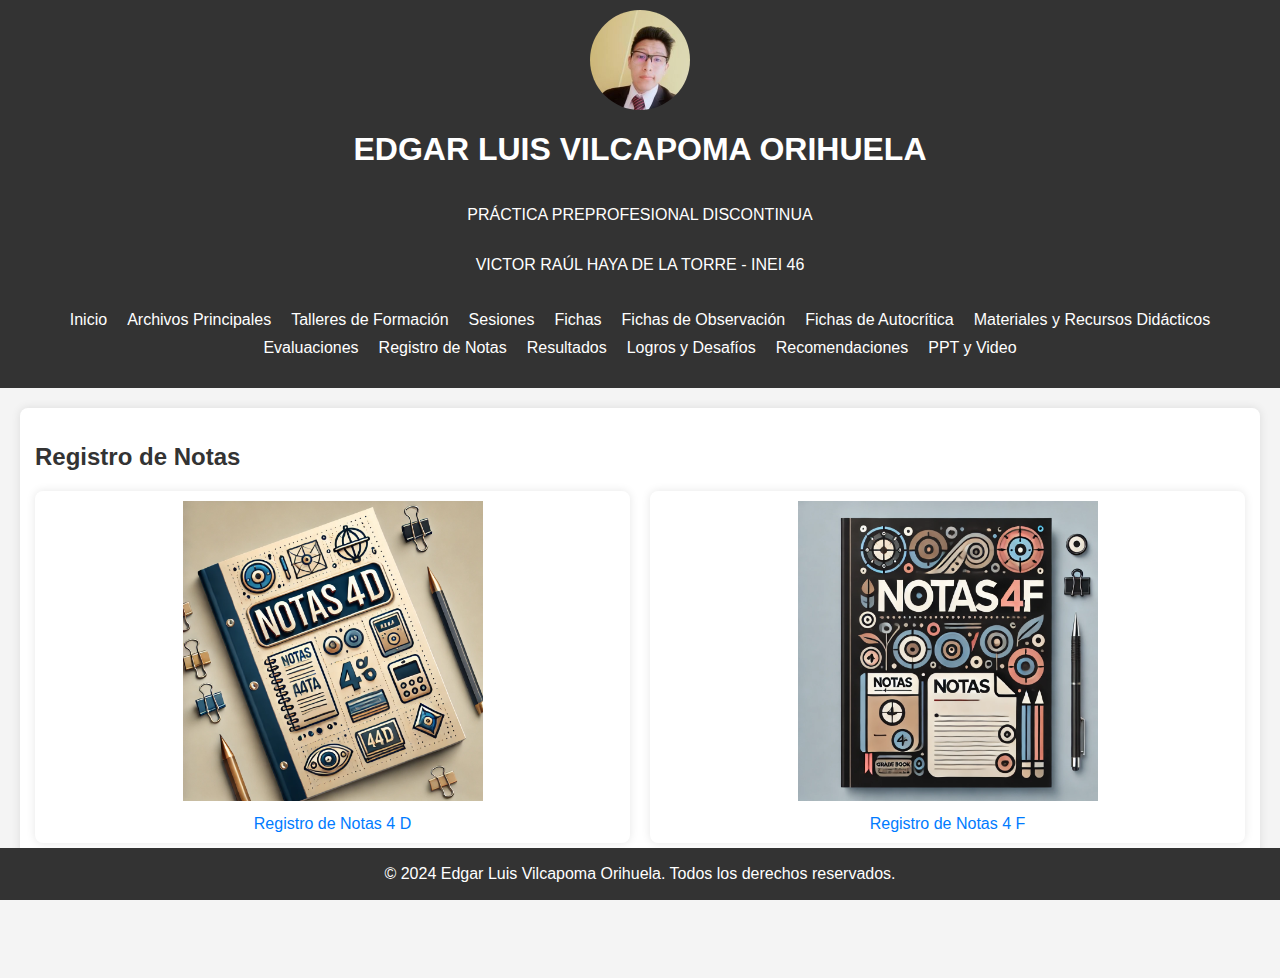
<file: PORTAFOLIO/registro-notas.html>
<!DOCTYPE html>
<html lang="es">
<head>
    <meta charset="UTF-8">
    <meta name="viewport" content="width=device-width, initial-scale=1.0">
    <title>Registro de Notas</title>
    <link rel="stylesheet" href="styles.css">
    <style>
        .pdf-container {
            display: flex;
            flex-wrap: wrap;
            gap: 20px
        }

        .pdf-item {
            flex: 1 1 200px;
            background-color: #fff;
            padding: 10px;
            border-radius: 8px;
            box-shadow: 0 0 10px rgba(0, 0, 0, 0.1);
            text-align: center
        }

        .pdf-item img {
            width: 300px;
            height: 300px;
            object-fit: cover
        }

        .pdf-item a {
            display: block;
            margin-top: 10px;
            color: #007BFF;
            text-decoration: none
        }

        .pdf-item a:hover {
            text-decoration: underline
        }
    </style>
</head>
<body>
    <header>
        <div class="header-container">
            <img src="img/foto-docente.jpg" alt="Foto del docente">
            <h1>EDGAR LUIS VILCAPOMA ORIHUELA</h1>
            <p>PRÁCTICA PREPROFESIONAL DISCONTINUA</p>
            <p>VICTOR RAÚL HAYA DE LA TORRE - INEI 46</p>
        </div>
        <div class="hamburger-menu" onclick="toggleMenu()">
            <div></div>
            <div></div>
            <div></div>
        </div>
        <nav>
            <ul id="nav-links">
                <li><a href="index.html">Inicio</a></li>
                <li><a href="archivos-principales.html">Archivos Principales</a></li>
                <li><a href="talleres-formacion.html">Talleres de Formación</a></li>
                <li><a href="sesiones.html">Sesiones</a></li>
                <li><a href="fichas.html">Fichas</a></li>
                <li><a href="observacion.html">Fichas de Observación</a></li>
                <li><a href="autocritica.html">Fichas de Autocrítica</a></li>
                <li><a href="materiales-recursos.html">Materiales y Recursos Didácticos</a></li>
                <li><a href="evaluaciones.html">Evaluaciones</a></li>
                <li><a href="registro-notas.html">Registro de Notas</a></li>
                <li><a href="resultados.html">Resultados</a></li>
                <li><a href="logros-desafios.html">Logros y Desafíos</a></li>
                <li><a href="recomendaciones.html">Recomendaciones</a></li>
                <li><a href="ppt-video.html">PPT y Video</a></li>
            </ul>
        </nav>
    </header>
    <main>
        <section>
            <h2>Registro de Notas</h2>
            <div class="pdf-container">
                <div class="pdf-item">
                    <img src="img/notas_4d.webp" alt="Registro de Notas 4 D">
                    <a href="https://docs.google.com/spreadsheets/d/19NGQJqEBUjBoSNCysZbmmwHhVAwBZPT-/edit?usp=drive_link&ouid=104944649675666617597&rtpof=true&sd=true" target="_blank">Registro de Notas 4 D</a>
                </div>
                <div class="pdf-item">
                    <img src="img/notas_4f.webp" alt="Registro de Notas 4 F">
                    <a href="https://docs.google.com/spreadsheets/d/1dMQNeSpk2nWJL7mX3ThFV3oag1DjkDdJ/edit?usp=drive_link&ouid=104944649675666617597&rtpof=true&sd=true" target="_blank">Registro de Notas 4 F</a>
                </div>
            </div>
        </section>
    </main>
    <footer>
        <p>&copy; 2024 Edgar Luis Vilcapoma Orihuela. Todos los derechos reservados.</p>
    </footer>
    <script>
        function toggleMenu() {
            var navLinks = document.getElementById('nav-links');
            navLinks.classList.toggle('show');
        }
    </script>
</body>
</html>
</file>
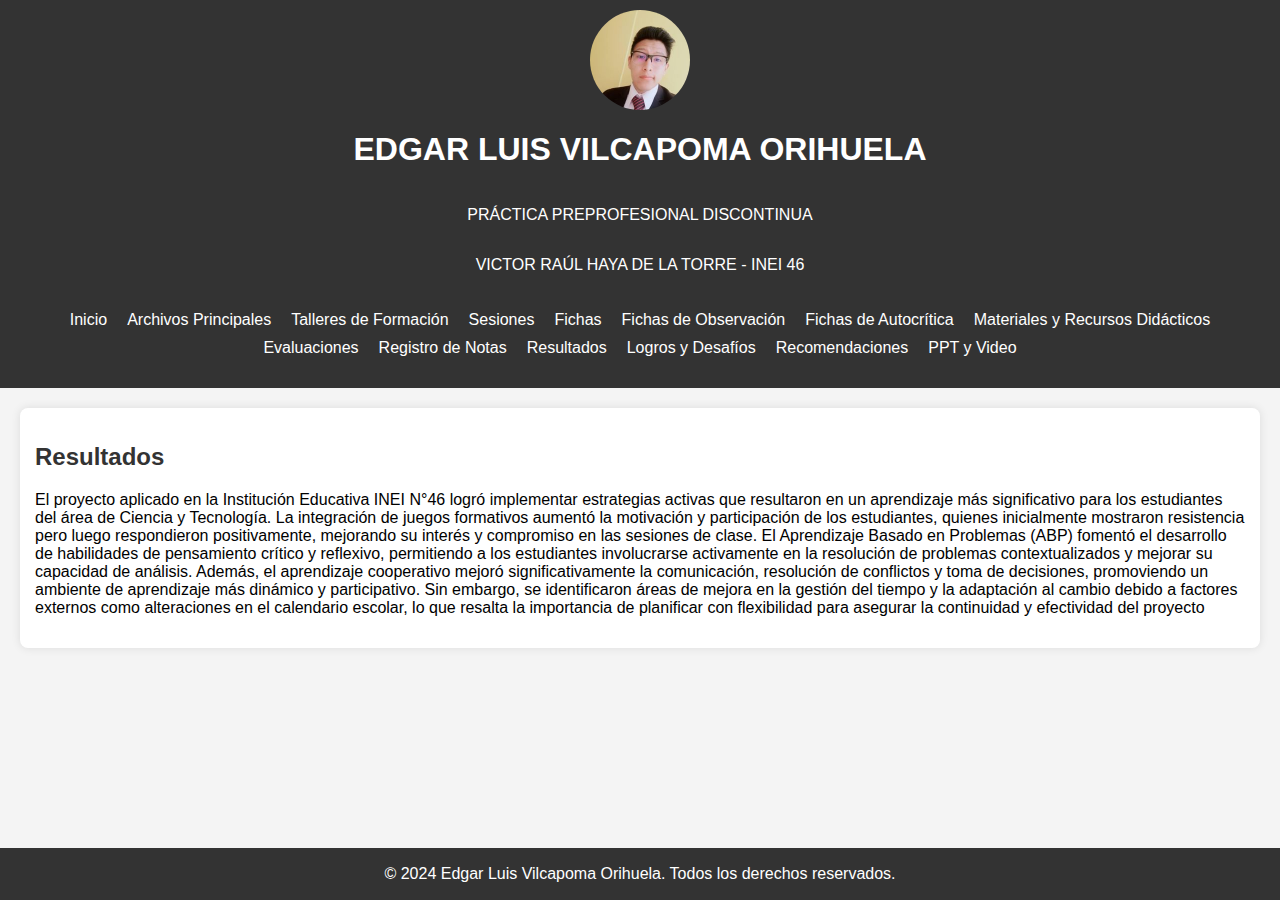
<file: PORTAFOLIO/resultados.html>
<!DOCTYPE html>
<html lang="es">
<head>
    <meta charset="UTF-8">
    <meta name="viewport" content="width=device-width, initial-scale=1.0">
    <title>Resultados</title>
    <link rel="stylesheet" href="styles.css">
</head>
<body>
    <header>
        <div class="header-container">
            <img src="img/foto-docente.jpg" alt="Foto del docente">
            <h1>EDGAR LUIS VILCAPOMA ORIHUELA</h1>
            <p>PRÁCTICA PREPROFESIONAL DISCONTINUA</p>
            <p>VICTOR RAÚL HAYA DE LA TORRE - INEI 46</p>
        </div>
        <div class="hamburger-menu" onclick="toggleMenu()">
            <div></div>
            <div></div>
            <div></div>
        </div>
        <nav>
            <ul id="nav-links">
                <li><a href="index.html">Inicio</a></li>
                <li><a href="archivos-principales.html">Archivos Principales</a></li>
                <li><a href="talleres-formacion.html">Talleres de Formación</a></li>
                <li><a href="sesiones.html">Sesiones</a></li>
                <li><a href="fichas.html">Fichas</a></li>
                <li><a href="observacion.html">Fichas de Observación</a></li>
                <li><a href="autocritica.html">Fichas de Autocrítica</a></li>
                <li><a href="materiales-recursos.html">Materiales y Recursos Didácticos</a></li>
                <li><a href="evaluaciones.html">Evaluaciones</a></li>
                <li><a href="registro-notas.html">Registro de Notas</a></li>
                <li><a href="resultados.html">Resultados</a></li>
                <li><a href="logros-desafios.html">Logros y Desafíos</a></li>
                <li><a href="recomendaciones.html">Recomendaciones</a></li>
                <li><a href="ppt-video.html">PPT y Video</a></li>
            </ul>
        </nav>
    </header>
    <main>
        <section>
            <h2>Resultados</h2>
            <p>El proyecto aplicado en la Institución Educativa INEI N°46 logró implementar estrategias activas que resultaron en un aprendizaje más significativo para los estudiantes del área de Ciencia y Tecnología. La integración de juegos formativos aumentó la motivación y participación de los estudiantes, quienes inicialmente mostraron resistencia pero luego respondieron positivamente, mejorando su interés y compromiso en las sesiones de clase. El Aprendizaje Basado en Problemas (ABP) fomentó el desarrollo de habilidades de pensamiento crítico y reflexivo, permitiendo a los estudiantes involucrarse activamente en la resolución de problemas contextualizados y mejorar su capacidad de análisis. Además, el aprendizaje cooperativo mejoró significativamente la comunicación, resolución de conflictos y toma de decisiones, promoviendo un ambiente de aprendizaje más dinámico y participativo. Sin embargo, se identificaron áreas de mejora en la gestión del tiempo y la adaptación al cambio debido a factores externos como alteraciones en el calendario escolar, lo que resalta la importancia de planificar con flexibilidad para asegurar la continuidad y efectividad del proyecto​</p>
   
        </section>
    </main>
    <footer>
        <p>&copy; 2024 Edgar Luis Vilcapoma Orihuela. Todos los derechos reservados.</p>
    </footer>
    <script>
        function toggleMenu() {
            var navLinks = document.getElementById('nav-links');
            navLinks.classList.toggle('show');
        }
    </script>
</body>
</html>
</file>
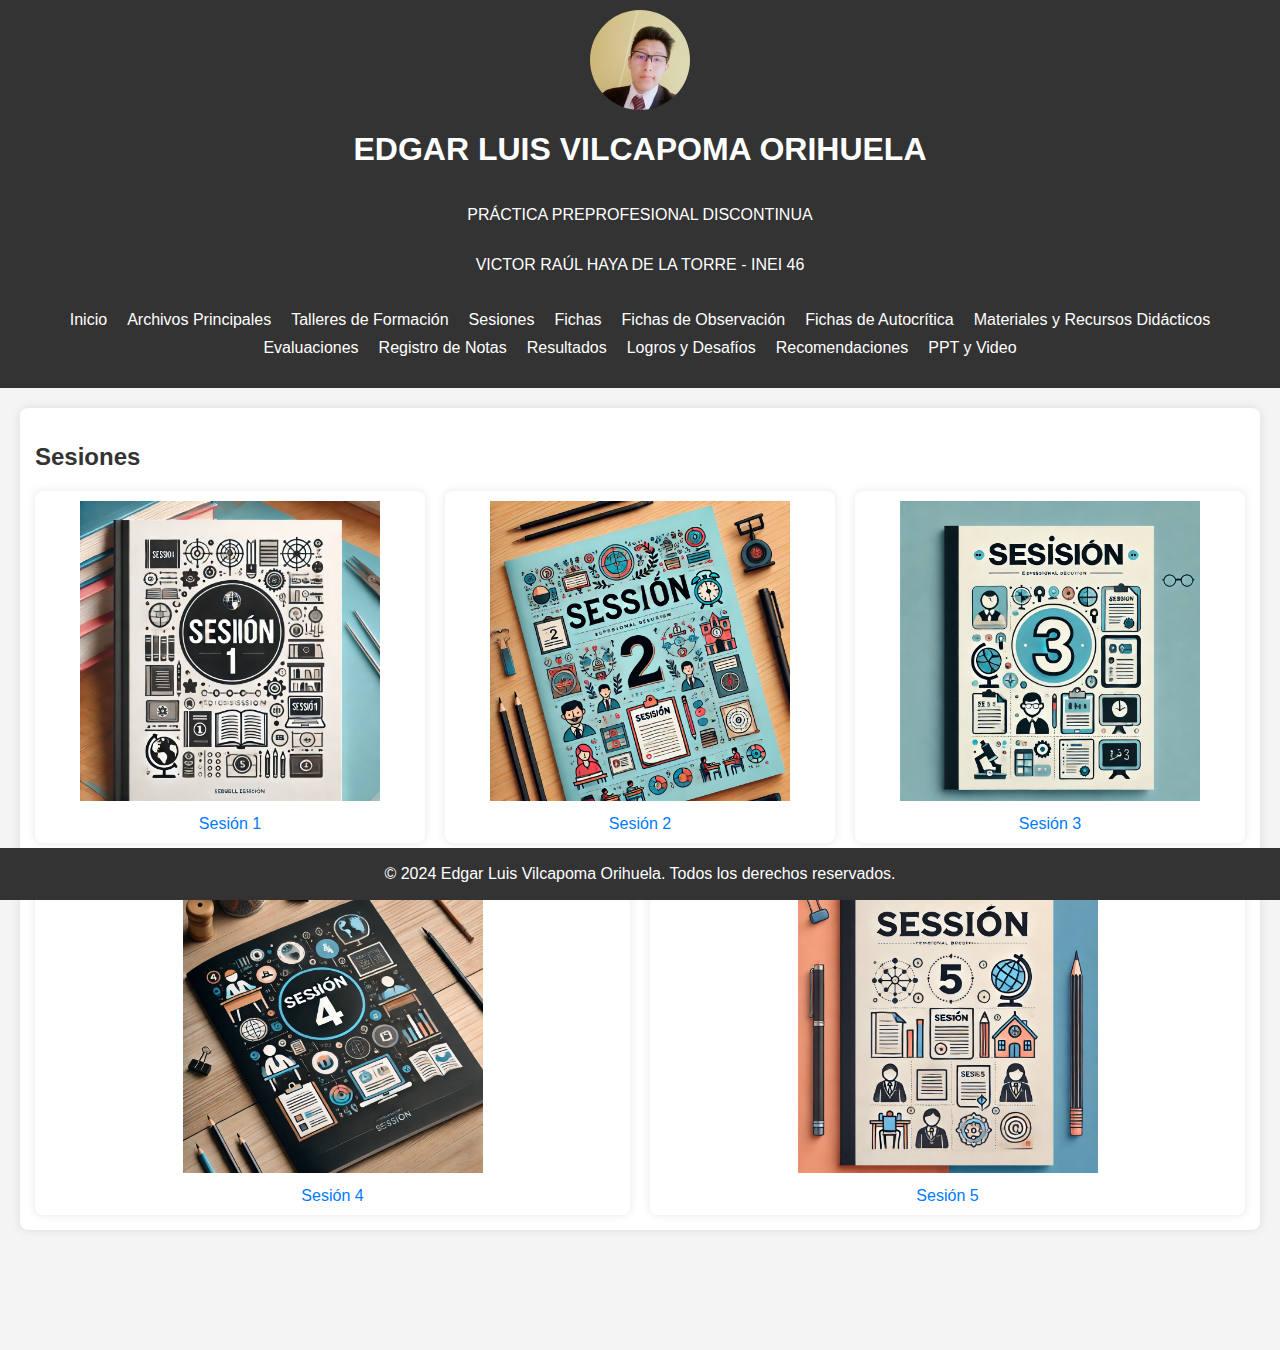
<file: PORTAFOLIO/sesiones.html>
<!DOCTYPE html>
<html lang="es">
<head>
    <meta charset="UTF-8">
    <meta name="viewport" content="width=device-width, initial-scale=1.0">
    <title>Sesiones</title>
    <link rel="stylesheet" href="styles.css">
    <style>
        .pdf-container {
            display: flex;
            flex-wrap: wrap;
            gap: 20px;
        }

        .pdf-item {
            flex: 1 1 200px;
            background-color: #fff;
            padding: 10px;
            border-radius: 8px;
            box-shadow: 0 0 10px rgba(0, 0, 0, 0.1);
            text-align: center;
        }

        .pdf-item img {
            width: 300px;
            height: 300px;
            object-fit: cover;
        }

        .pdf-item a {
            display: block;
            margin-top: 10px;
            color: #007BFF;
            text-decoration: none;
        }

        .pdf-item a:hover {
            text-decoration: underline;
        }
    </style>
</head>
<body>
    <header>
        <div class="header-container">
            <img src="img/foto-docente.jpg" alt="Foto del docente">
            <h1>EDGAR LUIS VILCAPOMA ORIHUELA</h1>
            <p>PRÁCTICA PREPROFESIONAL DISCONTINUA</p>
            <p>VICTOR RAÚL HAYA DE LA TORRE - INEI 46</p>
        </div>
        <div class="hamburger-menu" onclick="toggleMenu()">
            <div></div>
            <div></div>
            <div></div>
        </div>
        <nav>
            <ul id="nav-links">
                <li><a href="index.html">Inicio</a></li>
                <li><a href="archivos-principales.html">Archivos Principales</a></li>
                <li><a href="talleres-formacion.html">Talleres de Formación</a></li>
                <li><a href="sesiones.html">Sesiones</a></li>
                <li><a href="fichas.html">Fichas</a></li>
                <li><a href="observacion.html">Fichas de Observación</a></li>
                <li><a href="autocritica.html">Fichas de Autocrítica</a></li>
                <li><a href="materiales-recursos.html">Materiales y Recursos Didácticos</a></li>
                <li><a href="evaluaciones.html">Evaluaciones</a></li>
                <li><a href="registro-notas.html">Registro de Notas</a></li>
                <li><a href="resultados.html">Resultados</a></li>
                <li><a href="logros-desafios.html">Logros y Desafíos</a></li>
                <li><a href="recomendaciones.html">Recomendaciones</a></li>
                <li><a href="ppt-video.html">PPT y Video</a></li>
            </ul>
        </nav>
    </header>
    <main>
        <section>
            <h2>Sesiones</h2>
            <div class="pdf-container">
                <div class="pdf-item">
                    <img src="img/sesion_1.webp" alt="Sesión 1">
                    <a href="https://docs.google.com/document/d/1cRLgsXXbqJSxYzWSlpXiAVwDwy0IdBuT/edit?usp=drive_link&ouid=104944649675666617597&rtpof=true&sd=true" target="_blank">Sesión 1</a>
                </div>
                <div class="pdf-item">
                    <img src="img/sesion_2.webp" alt="Sesión 2">
                    <a href="https://docs.google.com/document/d/1VkUZ_4vIk7by9MmryFMKOhMm02mN_MUs/edit?usp=drive_link&ouid=104944649675666617597&rtpof=true&sd=true" target="_blank">Sesión 2</a>
                </div>
                <div class="pdf-item">
                    <img src="img/sesion_3.webp" alt="Sesión 3">
                    <a href="https://docs.google.com/document/d/1o1d3yByUKzjqfLKGzWbBT2oU9lCkXf1x/edit?usp=drive_link&ouid=104944649675666617597&rtpof=true&sd=true" target="_blank">Sesión 3</a>
                </div>
                <div class="pdf-item">
                    <img src="img/sesion_4.webp" alt="Sesión 4">
                    <a href="https://drive.google.com/drive/folders/10umV2P5hUKl8MG9EcXdavUiTrS40A6wv?usp=drive_link" target="_blank">Sesión 4</a>
                </div>
                <div class="pdf-item">
                    <img src="img/sesion_5.webp" alt="Sesión 5">
                    <a href="https://drive.google.com/file/d/1dluFM7c9pkjTL6tMXQuiJtkzqofQdLae/view?usp=drive_link" target="_blank">Sesión 5</a>
                </div>
            </div>
        </section>
    </main>
    <footer>
        <p>&copy; 2024 Edgar Luis Vilcapoma Orihuela. Todos los derechos reservados.</p>
    </footer>
    <script>
        function toggleMenu() {
            var navLinks = document.getElementById('nav-links');
            navLinks.classList.toggle('show');
        }
    </script>
</body>
</html>
</file>
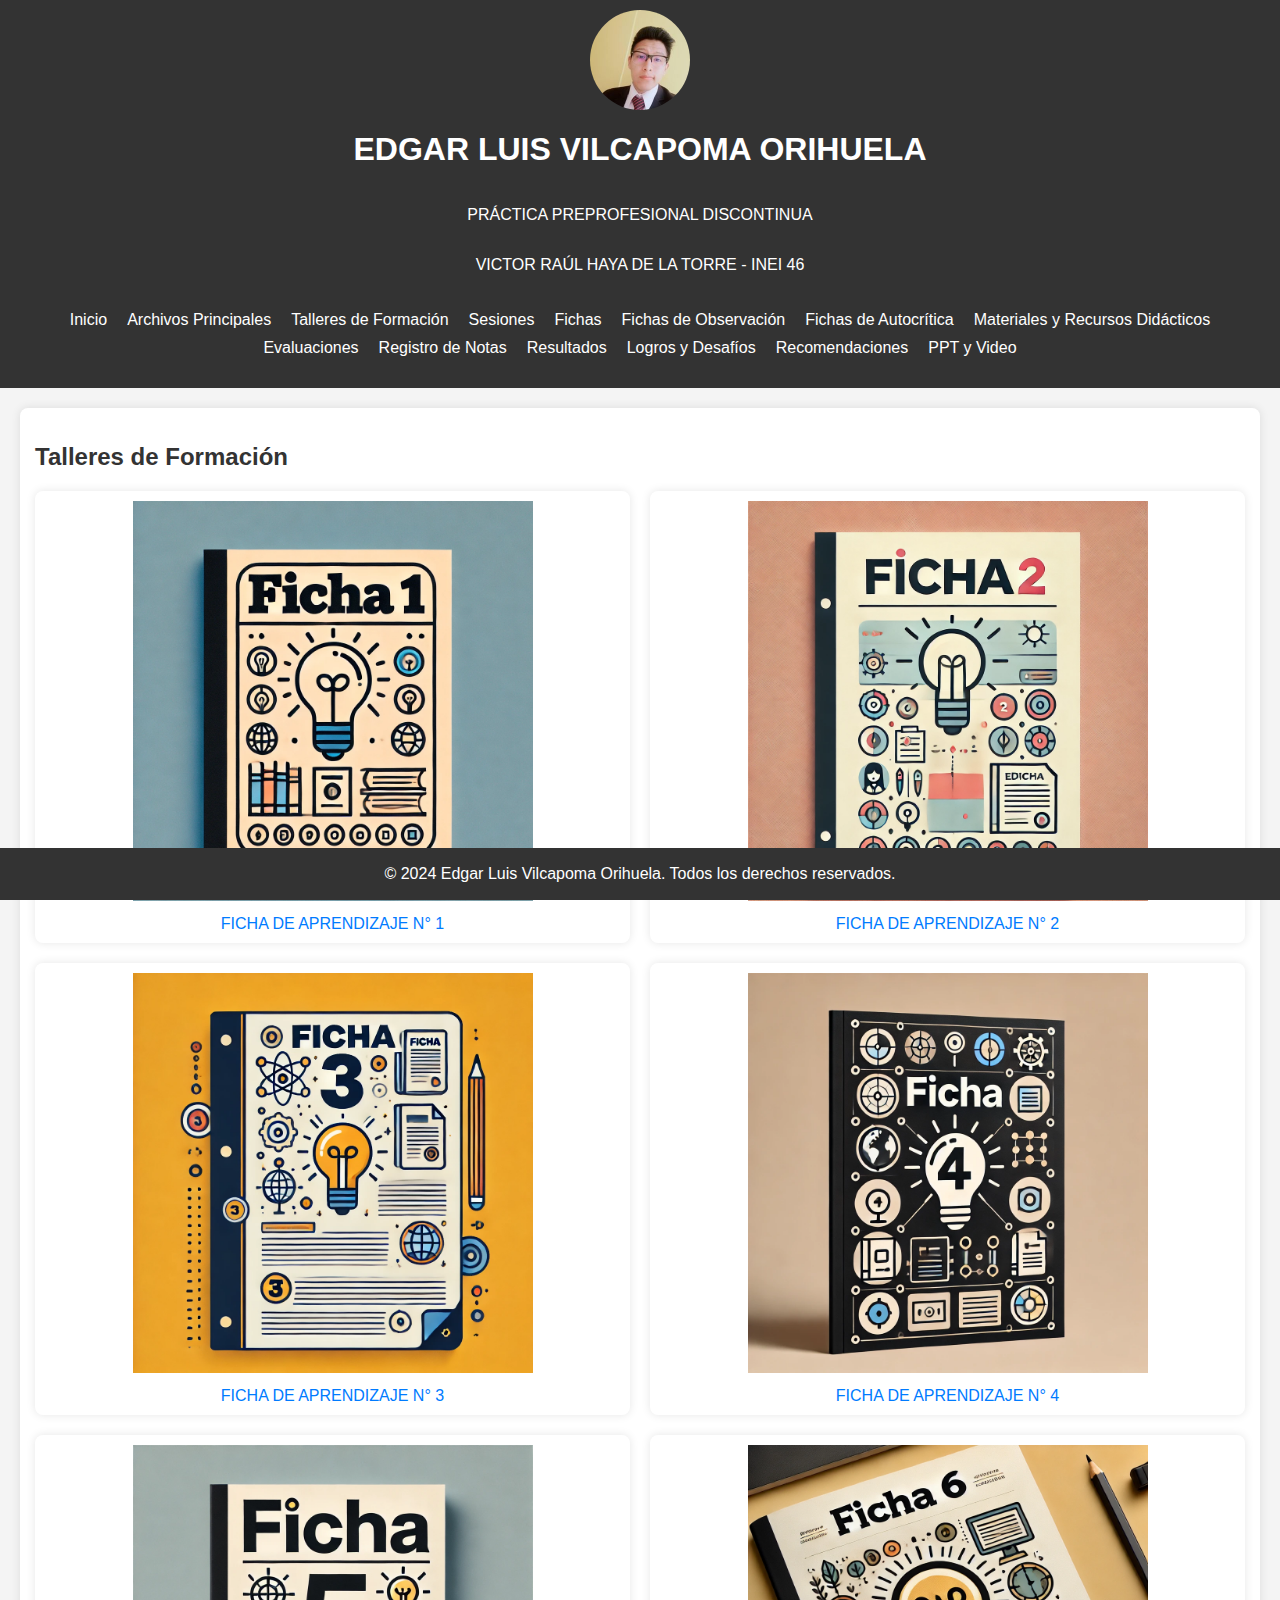
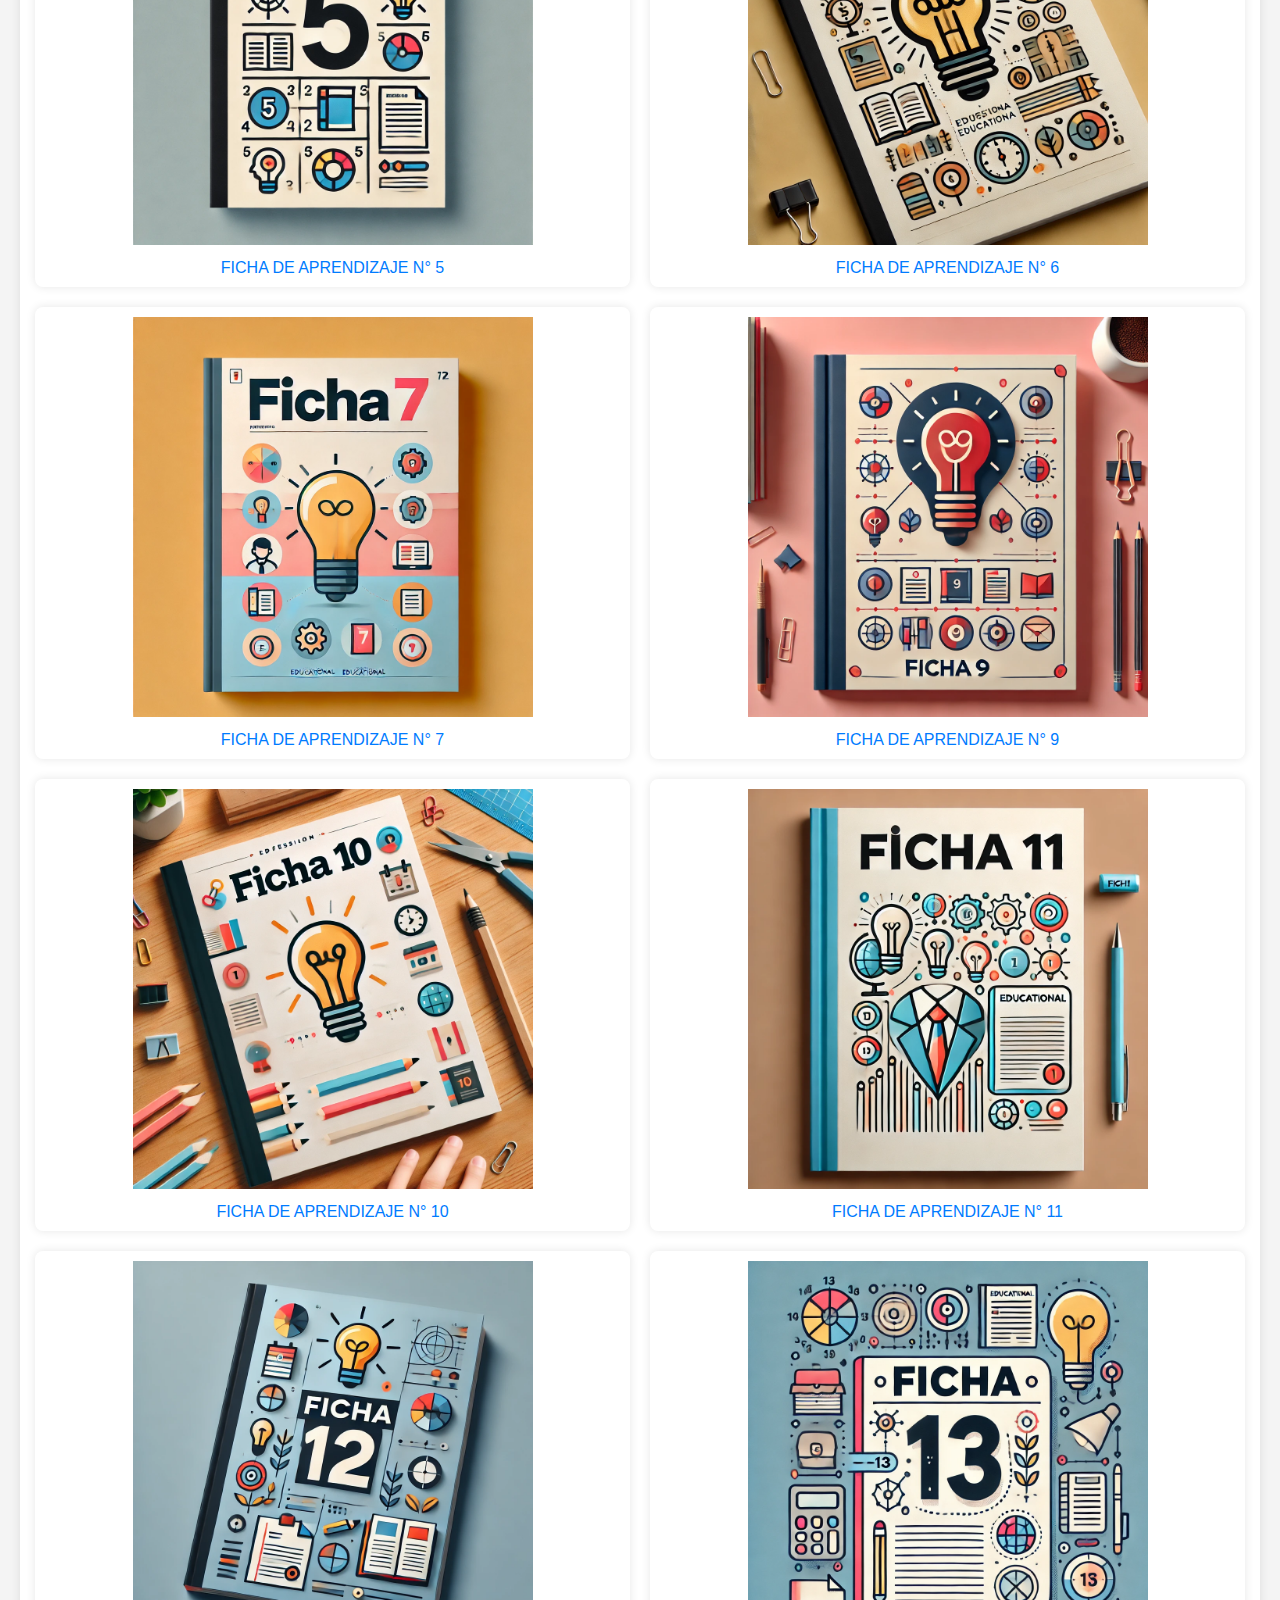
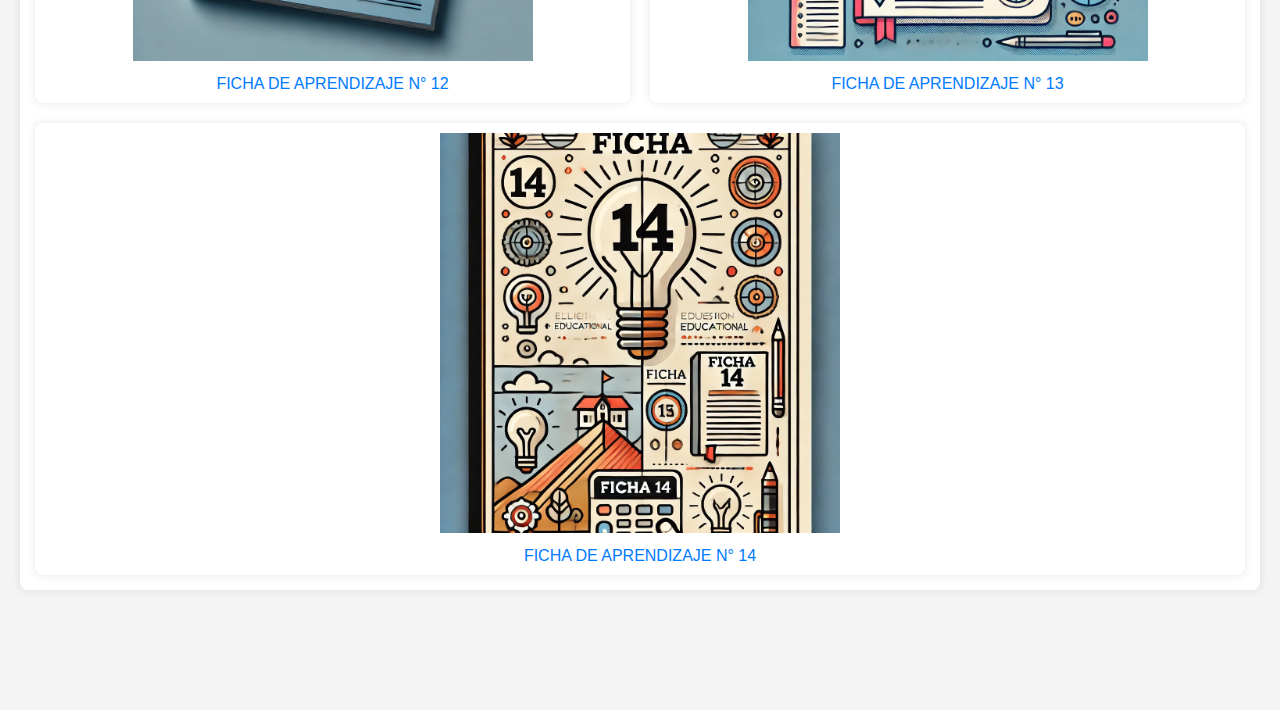
<file: PORTAFOLIO/talleres-formacion.html>
<!DOCTYPE html>
<html lang="es">
<head>
    <meta charset="UTF-8">
    <meta name="viewport" content="width=device-width, initial-scale=1.0">
    <title>Talleres de Formación</title>
    <link rel="stylesheet" href="styles.css">
    <style>
        .pdf-container {
            display: flex;
            flex-wrap: wrap;
            gap: 20px;
        }

        .pdf-item {
            flex: 1 1 200px;
            background-color: #fff;
            padding: 10px;
            border-radius: 8px;
            box-shadow: 0 0 10px rgba(0, 0, 0, 0.1);
            text-align: center;
        }

        .pdf-item img {
            width: 400px;
            height: 400px;
            object-fit: cover;
        }

        .pdf-item a {
            display: block;
            margin-top: 10px;
            color: #007BFF;
            text-decoration: none;
        }

        .pdf-item a:hover {
            text-decoration: underline;
        }
    </style>
</head>
<body>
    <header>
        <div class="header-container">
            <img src="img/foto-docente.jpg" alt="Foto del docente">
            <h1>EDGAR LUIS VILCAPOMA ORIHUELA</h1>
            <p>PRÁCTICA PREPROFESIONAL DISCONTINUA</p>
            <p>VICTOR RAÚL HAYA DE LA TORRE - INEI 46</p>
        </div>
        <div class="hamburger-menu" onclick="toggleMenu()">
            <div></div>
            <div></div>
            <div></div>
        </div>
        <nav>
            <ul id="nav-links">
                <li><a href="index.html">Inicio</a></li>
                <li><a href="archivos-principales.html">Archivos Principales</a></li>
                <li><a href="talleres-formacion.html">Talleres de Formación</a></li>
                <li><a href="sesiones.html">Sesiones</a></li>
                <li><a href="fichas.html">Fichas</a></li>
                <li><a href="observacion.html">Fichas de Observación</a></li>
                <li><a href="autocritica.html">Fichas de Autocrítica</a></li>
                <li><a href="materiales-recursos.html">Materiales y Recursos Didácticos</a></li>
                <li><a href="evaluaciones.html">Evaluaciones</a></li>
                <li><a href="registro-notas.html">Registro de Notas</a></li>
                <li><a href="resultados.html">Resultados</a></li>
                <li><a href="logros-desafios.html">Logros y Desafíos</a></li>
                <li><a href="recomendaciones.html">Recomendaciones</a></li>
                <li><a href="ppt-video.html">PPT y Video</a></li>
            </ul>
        </nav>
    </header>
    <main>
        <section>
            <h2>Talleres de Formación</h2>
            <div class="pdf-container">
                <div class="pdf-item">
                    <img src="img/ficha_1.webp" alt="FICHA DE APRENDIZAJE N° 1">
                    <a href="https://docs.google.com/document/d/1j5oRoijGVoUfGQm3sJH2QekIWuL2w_TN/edit?usp=drive_link&ouid=104944649675666617597&rtpof=true&sd=true" target="_blank">FICHA DE APRENDIZAJE N° 1</a>
                </div>
                <div class="pdf-item">
                    <img src="img/ficha_2.webp" alt="FICHA DE APRENDIZAJE N° 2">
                    <a href="https://docs.google.com/document/d/1frWNSWl_Aaa4TVLXHXGFxYiz2uLu3bm8/edit?usp=drive_link&ouid=104944649675666617597&rtpof=true&sd=true" target="_blank">FICHA DE APRENDIZAJE N° 2</a>
                </div>
                <div class="pdf-item">
                    <img src="img/ficha_3.webp" alt="FICHA DE APRENDIZAJE N° 3">
                    <a href="https://docs.google.com/document/d/1st8oLReG4G5AYwy8Y972kUx6U_OVIsvT/edit?usp=drive_link&ouid=104944649675666617597&rtpof=true&sd=true" target="_blank">FICHA DE APRENDIZAJE N° 3</a>
                </div>
                <div class="pdf-item">
                    <img src="img/ficha_4.webp" alt="FICHA DE APRENDIZAJE N° 4">
                    <a href="https://docs.google.com/document/d/1qVIT7z7irUXYBkNm6sOwk-S4thy63Jtb/edit?usp=drive_link&ouid=104944649675666617597&rtpof=true&sd=true" target="_blank">FICHA DE APRENDIZAJE N° 4</a>
                </div>
                <div class="pdf-item">
                    <img src="img/ficha_5.webp" alt="FICHA DE APRENDIZAJE N° 5">
                    <a href="https://docs.google.com/document/d/1H1_v3L8cjVIGuYkNCQLAKSK24e0PhHyF/edit?usp=drive_link&ouid=104944649675666617597&rtpof=true&sd=true" target="_blank">FICHA DE APRENDIZAJE N° 5</a>
                </div>
                <div class="pdf-item">
                    <img src="img/ficha_6.webp" alt="FICHA DE APRENDIZAJE N° 6">
                    <a href="https://docs.google.com/document/d/1joFJ24b2OKrIHB1zvMv8V3mj6ZL6cHlj/edit?usp=drive_link&ouid=104944649675666617597&rtpof=true&sd=true" target="_blank">FICHA DE APRENDIZAJE N° 6</a>
                </div>
                <div class="pdf-item">
                    <img src="img/ficha_7.webp" alt="FICHA DE APRENDIZAJE N° 7">
                    <a href="https://docs.google.com/document/d/1c5MMIEBqQcgY-UcxBSpwvPUvQIE8ZXXD/edit?usp=drive_link&ouid=104944649675666617597&rtpof=true&sd=true" target="_blank">FICHA DE APRENDIZAJE N° 7</a>
                </div>
                <div class="pdf-item">
                    <img src="img/ficha_9.webp" alt="FICHA DE APRENDIZAJE N° 9">
                    <a href="https://docs.google.com/document/d/1jT0MlFZfPYh3UnhipZrfiGfIS-oXtVTt/edit?usp=drive_link&ouid=104944649675666617597&rtpof=true&sd=true" target="_blank">FICHA DE APRENDIZAJE N° 9</a>
                </div>
                <div class="pdf-item">
                    <img src="img/ficha_10.webp" alt="FICHA DE APRENDIZAJE N° 10">
                    <a href="https://docs.google.com/document/d/15GdTOw3CSE22pkStscn0rwvPW_q0uWHz/edit?usp=drive_link&ouid=104944649675666617597&rtpof=true&sd=true" target="_blank">FICHA DE APRENDIZAJE N° 10</a>
                </div>
                <div class="pdf-item">
                    <img src="img/ficha_11.webp" alt="FICHA DE APRENDIZAJE N° 11">
                    <a href="https://docs.google.com/document/d/1JmhUYbSN7C1qkySKhX-6NycHd7f2I_Dv/edit?usp=drive_link&ouid=104944649675666617597&rtpof=true&sd=true" target="_blank">FICHA DE APRENDIZAJE N° 11</a>
                </div>
                <div class="pdf-item">
                    <img src="img/ficha_12.webp" alt="FICHA DE APRENDIZAJE N° 12">
                    <a href="https://docs.google.com/document/d/14Z8NUcnpC6suh2tX1EkPSG6fk5wS-5Wb/edit?usp=drive_link&ouid=104944649675666617597&rtpof=true&sd=true" target="_blank">FICHA DE APRENDIZAJE N° 12</a>
                </div>
                <div class="pdf-item">
                    <img src="img/ficha_13.webp" alt="FICHA DE APRENDIZAJE N° 13">
                    <a href="https://docs.google.com/document/d/1oNDArYKxHw3jbc2aDLHnGtqVcf9VYDf_/edit?usp=drive_link&ouid=104944649675666617597&rtpof=true&sd=true" target="_blank">FICHA DE APRENDIZAJE N° 13</a>
                </div>
                <div class="pdf-item">
                    <img src="img/ficha_14.webp" alt="FICHA DE APRENDIZAJE N° 13">
                    <a href="https://docs.google.com/document/d/1spL7A8wJQvOJ90ytkjS0_B6RD6ftbyUt/edit?usp=drive_link&ouid=104944649675666617597&rtpof=true&sd=true" target="_blank">FICHA DE APRENDIZAJE N° 14</a>
                </div>
            </div>
        </section>
    </main>
    <footer>
        <p>&copy; 2024 Edgar Luis Vilcapoma Orihuela. Todos los derechos reservados.</p>
    </footer>
    <script>
        function toggleMenu() {
            var navLinks = document.getElementById('nav-links');
            navLinks.classList.toggle('show');
        }
    </script>
</body>
</html>
</file>
<file: PORTAFOLIO/styles.css>
body {
    font-family: Arial, sans-serif;
    margin: 0;
    padding: 0;
    background-color: #f4f4f4;
}

header {
    display: flex;
    flex-direction: column;
    align-items: center;
    background-color: #333;
    color: white;
    padding: 10px;
}

.header-container {
    display: flex;
    flex-direction: column;
    align-items: center;
}

.header-container img {
    border-radius: 50%;
    width: 100px;
}

nav {
    width: 100%;
    background-color: #333;
}

nav ul {
    display: flex;
    flex-direction: row;
    flex-wrap: wrap;
    justify-content: center;
    list-style: none;
    padding: 0;
}

nav ul li {
    margin: 5px 10px;
}

nav ul li a {
    color: white;
    text-decoration: none;
}

.hamburger-menu {
    display: none;
    flex-direction: column;
    justify-content: center;
    align-items: center;
    cursor: pointer;
    padding: 10px;
}

.hamburger-menu div {
    width: 30px;
    height: 3px;
    background-color: white;
    margin: 5px 0;
}

@media (max-width: 768px) {
    nav ul {
        display: none;
        flex-direction: column;
        width: 100%;
    }

    nav ul.show {
        display: flex;
    }

    .hamburger-menu {
        display: flex;
    }
}

main {
    padding: 20px;
}

section {
    margin-bottom: 100px;
    background-color: white;
    padding: 15px;
    border-radius: 8px;
    box-shadow: 0 0 10px rgba(0, 0, 0, 0.1);
}

section h2 {
    color: #333;
}

.section-container {
    display: flex;
    flex-wrap: wrap;
    gap: 20px;
}

.section-item {
    flex: 1 1 200px;
    background-color: #fff;
    padding: 10px;
    border-radius: 8px;
    box-shadow: 0 0 10px rgba(0, 0, 0, 0.1);
    text-align: center;
}

.section-item img {
    width: 100px;
    height: 100px;
    object-fit: cover;
}

.section-item a {
    display: block;
    margin-top: 10px;
    color: #007BFF;
    text-decoration: none;
}

.section-item a:hover {
    text-decoration: underline;
}

footer {
    background-color: #333;
    color: white;
    text-align: center;
    padding: 1px 0;
    position: fixed;
    width: 100%;
    bottom: 0;
}

.pdf-container {
    display: flex;
    flex-wrap: wrap;
    gap: 20px;
}

.pdf-item {
    flex: 1 1 200px;
    background-color: #fff;
    padding: 20px;
    border-radius: 100px;
    box-shadow: 0 0 50px rgba(0, 0, 0, 0.1);
    text-align: center;
}

.pdf-item img {
    width: 400px;
    height: 400px;
    object-fit: cover;
}

.pdf-item a {
    display: block;
    margin-top: 10px;
    color: #007BFF;
    text-decoration: none;
}

.pdf-item a:hover {
    text-decoration: underline;
}
</file>
